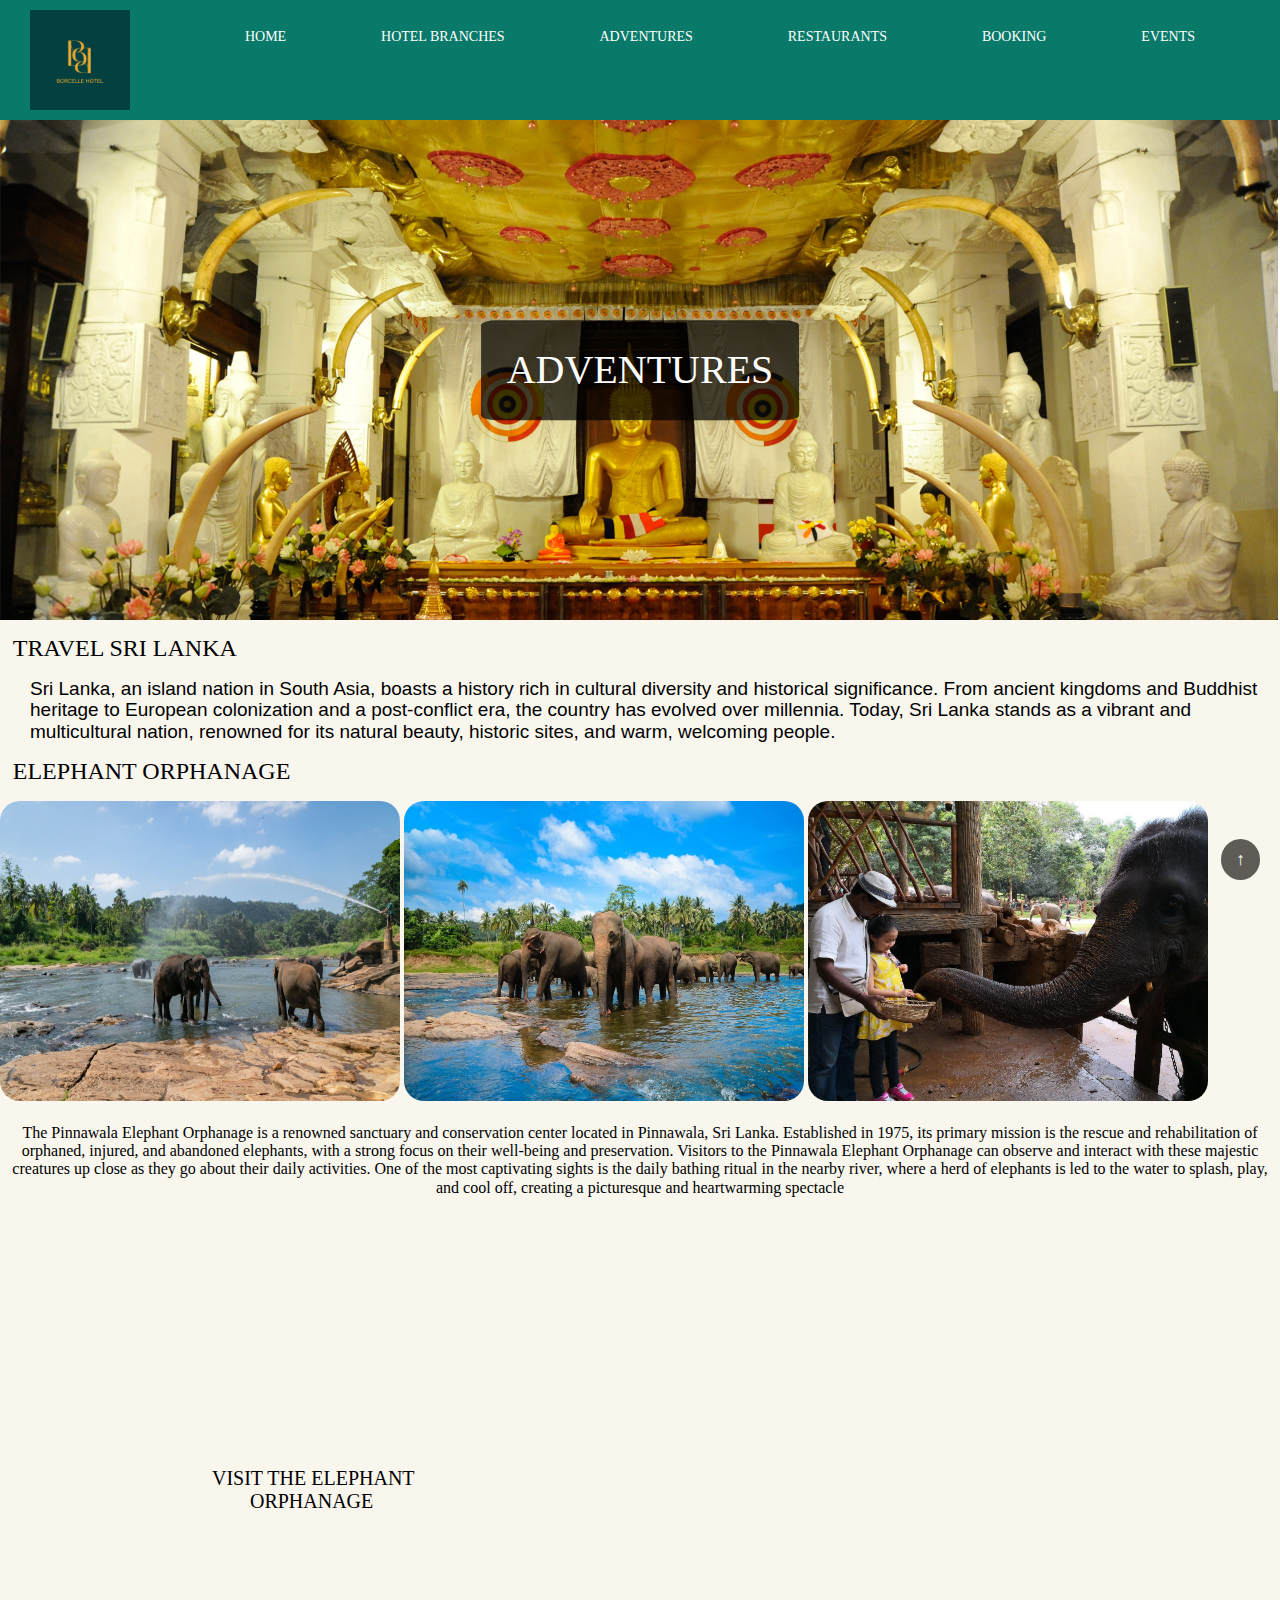
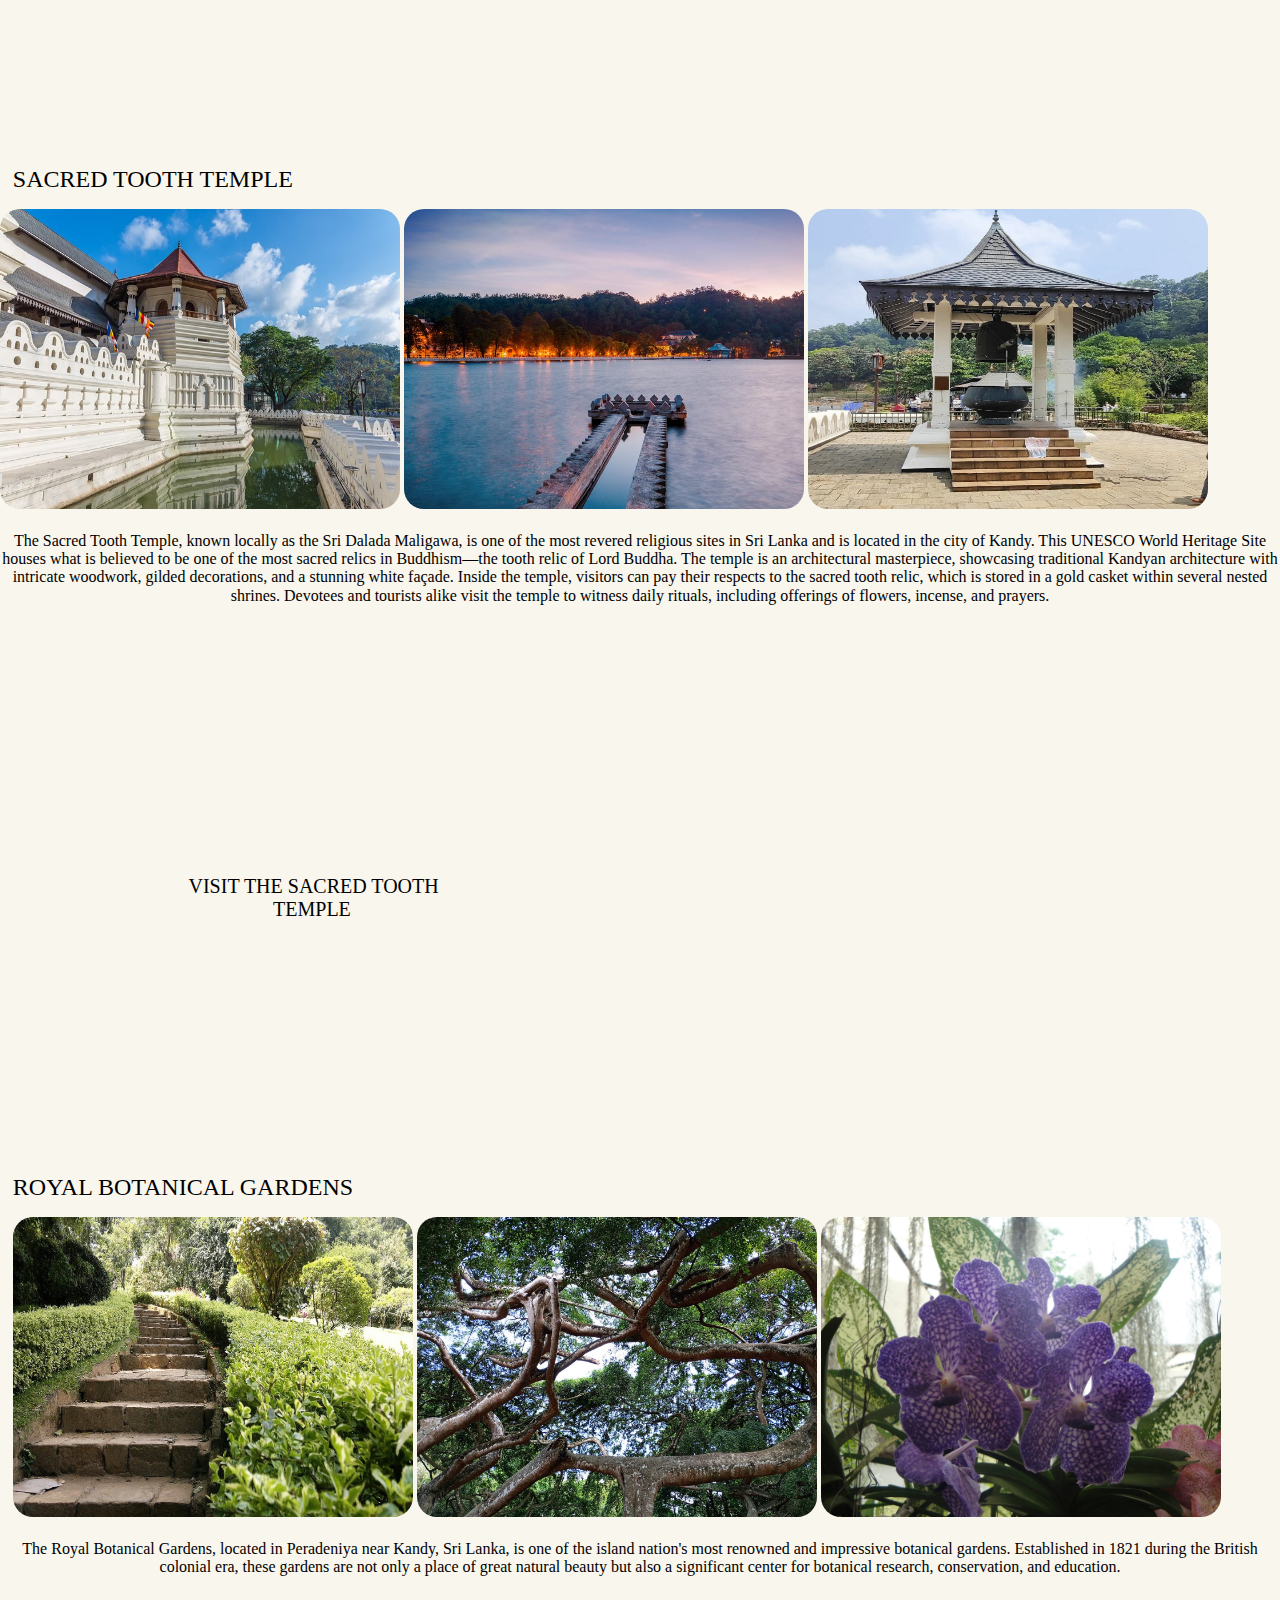
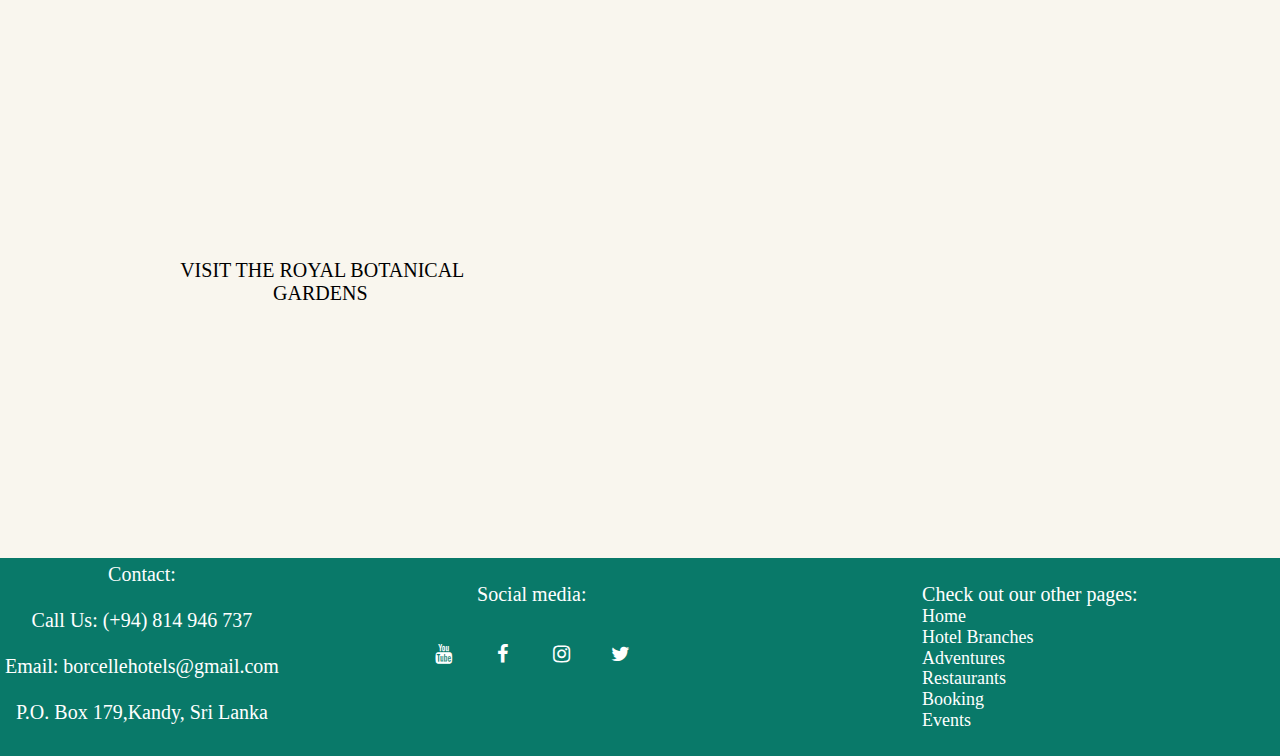
<file: adventure.html>
<!DOCTYPE html>
<html lang="en">
<head>
    <link rel="stylesheet" href="css/normalize.css">
    <link rel="stylesheet" href="css/universal.css">
    <link rel="stylesheet" href="css/adventure.css">
    <link rel="stylesheet" href="https://cdnjs.cloudflare.com/ajax/libs/font-awesome/4.7.0/css/font-awesome.min.css">

    <meta charset="UTF-8">
    <meta http-equiv="X-UA-Compatible" content="IE=edge">
    <meta name="viewport" content="width=device-width, initial-scale=1.0">
    <title> BORCELLE HOTEL| ADVENTURES </title>
</head>
<header>
  <div class="container" id="top">
    <div class="gotop">
      <a href="#top">&#8593;</a>
    </div>
  

    <a href="index.html"><img src="images/logo.png" class="logo"></a>
    
    <nav>
      <ul>
        <li><a href="index.html">Home</a></li>
        <li><a href="hotelbranch.html">Hotel Branches</a></li>
        <li><a href="adventure.html">Adventures</a></li>
        <li><a href="resturant.html">Restaurants</a></li>
        <li><a href="ticket.html">Booking</a></li>
        <li><a class="ts" href="wedding.html">Events</a>
          <ul class="dropdown">
          <li><a href="wedding.html">weddings</a></li>
          <li><a href="parties.html">parties</a></li>
          </ul>
        </li>
      </ul>
      
  </nav>
  </div>
</header>

            <div class="hero-image">
                <div class="hero-text">
                  <h1> ADVENTURES </h1>
                </div>
            </div>
            <h2 id="intro">Travel Sri Lanka</h2>
        <h4>
          Sri Lanka, an island nation in South Asia, boasts a history rich in cultural diversity and historical significance. From ancient kingdoms and Buddhist heritage to European colonization and a post-conflict era, the country has evolved over millennia. Today, Sri Lanka stands as a vibrant and multicultural nation, renowned for its natural beauty, historic sites, and warm, welcoming people.
        </h4>
        <h2 id="intro">Elephant Orphanage</h2>
        <div class="Antique">
        <img src="images/PinnawelaElephantadventure1.jpg" alt="elephant adventure" id="elephantadventure2">
        <img src="images/PinnawelaElephantadventure2.jpg" alt="elephant adventure"  id="elephantadventure2">
        <img src="images/PinnawelaElephantadventure3.jpg" alt="elephant adventure"  id="elephantadventure2">
        <br><br>
      <p>
        The Pinnawala Elephant Orphanage is a renowned sanctuary and conservation center located in Pinnawala, Sri Lanka. Established in 1975, its primary mission is the rescue and rehabilitation of orphaned, injured, and abandoned elephants, with a strong focus on their well-being and preservation.

        Visitors to the Pinnawala Elephant Orphanage can observe and interact with these majestic creatures up close as they go about their daily activities. One of the most captivating sights is the daily bathing ritual in the nearby river, where a herd of elephants is led to the water to splash, play, and cool off, creating a picturesque and heartwarming spectacle
      </p>
      

      </div><br><br><br>
      <div class="iframe">
      <h3 id="visit">Visit The Elephant Orphanage</h3>
      <iframe src="https://www.google.com/maps/embed?pb=!1m18!1m12!1m3!1d3957.4710106407833!2d80.38628007491502!3d7.300859813642212!2m3!1f0!2f0!3f0!3m2!1i1024!2i768!4f13.1!3m3!1m2!1s0x3ae315c83a2c0273%3A0xa5744b525ada1e6c!2sPinnawala%20Elephant%20Orphanage!5e0!3m2!1sen!2slk!4v1693810126745!5m2!1sen!2slk" width="600" height="450" style="border:0;" allowfullscreen="" loading="lazy" referrerpolicy="no-referrer-when-downgrade"></iframe>
    
    </div>

    <h2 id="intro">Sacred Tooth Temple</h2>
        <div class="Antique">
        <img src="images/toothtemp1.jpg" alt="tooth temple" id="elephantadventure2">
        <img src="images/toothtemp2.jpg" alt="tooth temple"  id="elephantadventure2">
        <img src="images/toothtemp3.jpg" alt="tooth temple"  id="elephantadventure2">
        <br><br>
        <p>
          The Sacred Tooth Temple, known locally as the Sri Dalada Maligawa, is one of the most revered religious sites in Sri Lanka and is located in the city of Kandy. This UNESCO World Heritage Site houses what is believed to be one of the most sacred relics in Buddhism—the tooth relic of Lord Buddha.

The temple is an architectural masterpiece, showcasing traditional Kandyan architecture with intricate woodwork, gilded decorations, and a stunning white façade. Inside the temple, visitors can pay their respects to the sacred tooth relic, which is stored in a gold casket within several nested shrines. Devotees and tourists alike visit the temple to witness daily rituals, including offerings of flowers, incense, and prayers.
        </p>
      

      </div><br><br><br>
      <div class="iframe">
      <h3 id="visit">Visit The Sacred Tooth Temple</h3>
      <iframe src="https://www.google.com/maps/embed?pb=!1m18!1m12!1m3!1d247.34598736094816!2d80.64133733372954!3d7.2935349500061335!2m3!1f0!2f0!3f0!3m2!1i1024!2i768!4f13.1!3m3!1m2!1s0x3ae3662dc9c94c75%3A0xe1885fe2929d358!2sTemple%20of%20the%20Tooth%20Museum!5e0!3m2!1sen!2slk!4v1693810512087!5m2!1sen!2slk" width="600" height="450" style="border:0;" allowfullscreen="" loading="lazy" referrerpolicy="no-referrer-when-downgrade"></iframe>

    </div>

    <h2 id="intro">Royal Botanical Gardens</h2>
        <div class="temple">
        <img src="images/pergardens3.jpg" alt="peradheniya garden" id="elephantadventure2">
        <img src="images/pergardens1.jpg" alt="peradheniya garden"  id="elephantadventure2">
        <img src="images/pergardens2.jpg" alt="peradheniya garden"  id="elephantadventure2">
        <br><br>
      <p>
        The Royal Botanical Gardens, located in Peradeniya near Kandy, Sri Lanka, is one of the island nation's most renowned and impressive botanical gardens. Established in 1821 during the British colonial era, these gardens are not only a place of great natural beauty but also a significant center for botanical research, conservation, and education.
      </p>
      

      </div><br><br><br>
      <div class="iframe">
      <h3 id="visit">Visit The Royal Botanical Gardens</h3>
      <iframe src="https://www.google.com/maps/embed?pb=!1m18!1m12!1m3!1d31662.075811789084!2d80.55852437431642!3d7.268189300000015!2m3!1f0!2f0!3f0!3m2!1i1024!2i768!4f13.1!3m3!1m2!1s0x3ae36890ae2f95fd%3A0x92ce8ec2bf791233!2sRoyal%20Botanic%20Gardens%2C%20Peradeniya!5e0!3m2!1sen!2slk!4v1693810789606!5m2!1sen!2slk" width="600" height="450" style="border:0;" allowfullscreen="" loading="lazy" referrerpolicy="no-referrer-when-downgrade"></iframe>
    </div>

    <footer>
      <div class="f1">
      <p id="p1">Contact:<br><br>Call Us: (+94) 814 946 737<br><br>Email: borcellehotels@gmail.com</a><br><br> P.O. Box 179,Kandy, Sri Lanka</p>
      </div>
      <div class="f2">
      <p id="p1">Social media:<br><br> <a href="#" class="fa fa-youtube"></a> <a href="#" class="fa fa-facebook"></a> <a href="#" class="fa fa-instagram"></a> <a href="#" class="fa fa-twitter"></a></p>
      </div>
      <div class="f3">
        <p id="p1"> Check out our other pages:
          <ul>
            <li><a href="index.html">Home</a></li>
                  <li><a href="hotelbranch.html">Hotel Branches</a></li>
                  <li><a href="adventure.html">Adventures</a></li>
                  <li><a href="resturant.html">Restaurants</a></li>
                  <li><a href="Ticket.html">Booking</a></li>
                  <li><a class="ts" href="wedding.html">Events</a>
                    <ul class="dropdown">
                    <li><a href="wedding.html">weddings</a></li>
                    <li><a href="parties.html">parties</a></li>
            </ul>
        </p>
      </div>
  </footer> 
</body>
</html>
</file>
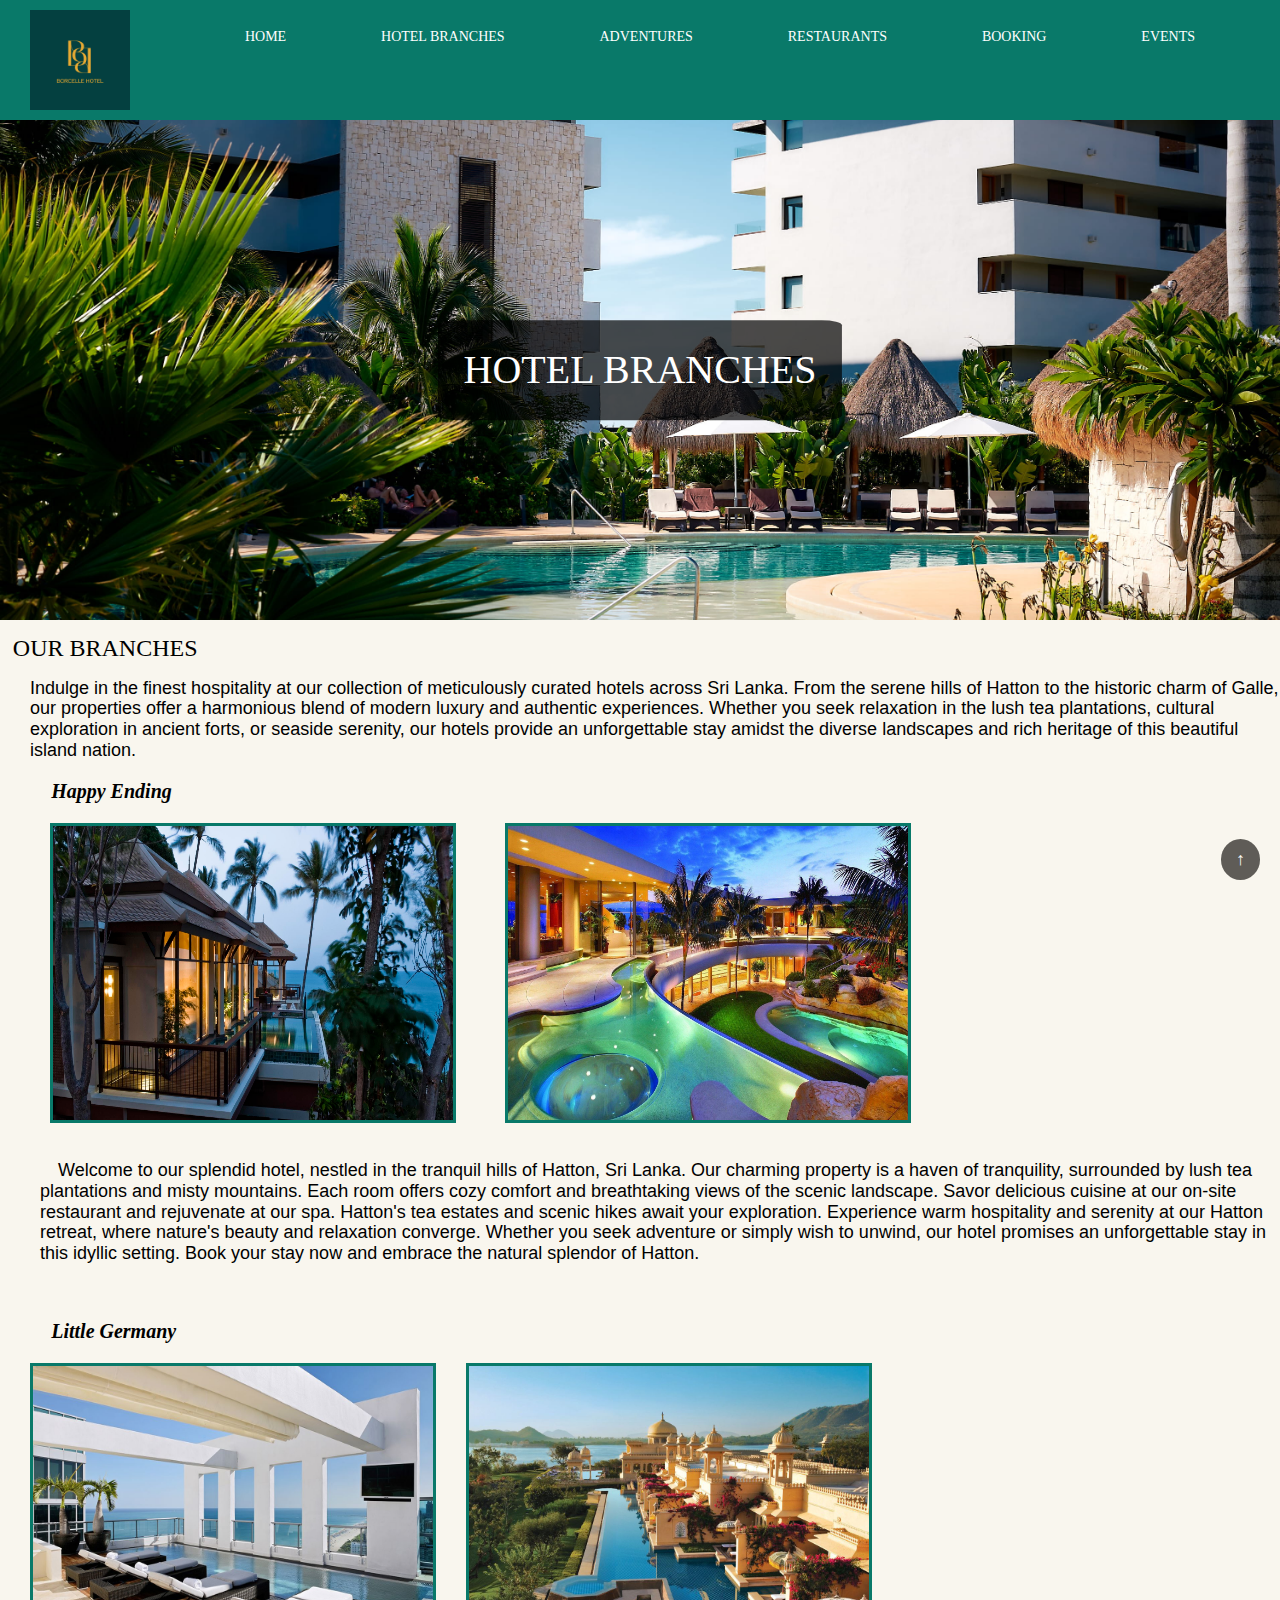
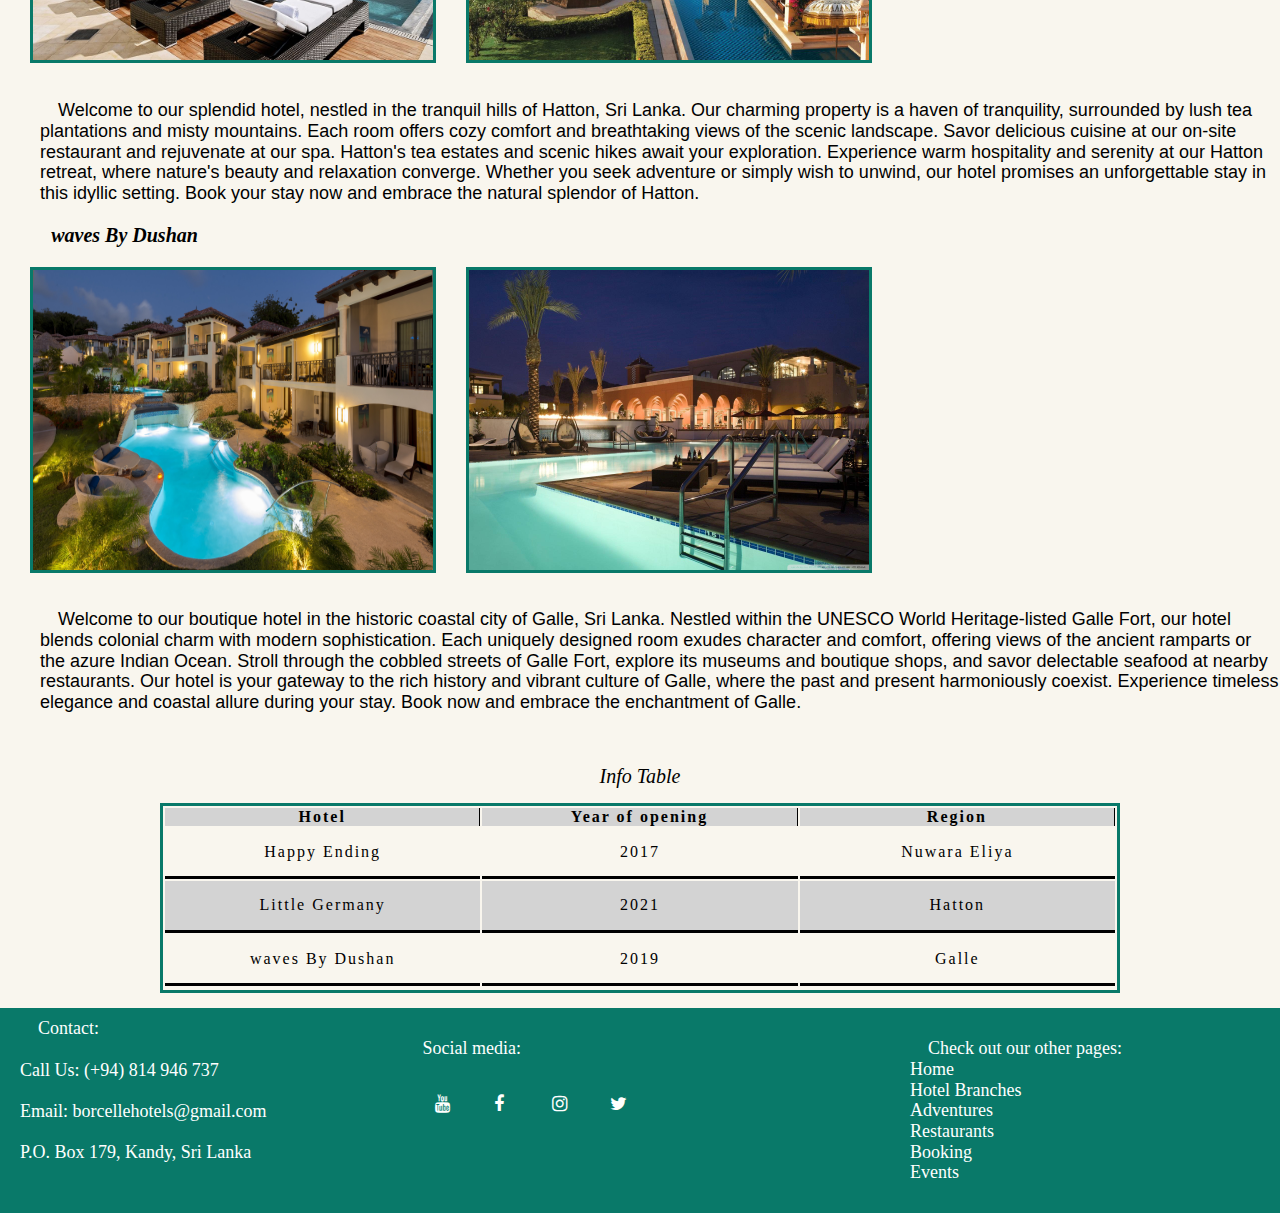
<file: hotelbranch.html>
<!DOCTYPE html>
<html lang="en">

<head>
  <link rel="stylesheet" href="css/normalize.css">
  <link rel="stylesheet" href="css/universal.css">
  <link rel="stylesheet" href="https://cdnjs.cloudflare.com/ajax/libs/font-awesome/4.7.0/css/font-awesome.min.css">
  <link rel="stylesheet" href="css/branches.css">
    
  <meta charset="UTF-8">
  <meta http-equiv="X-UA-Compatible" content="IE=edge">
  <meta name="viewport" content="width=device-width, initial-scale=1.0">
  <title> BORCELLE HOTEL | HOTEL BRANCHES </title>

</head>

<body>
  <header>
    <div class="container" id="top">
      <div class="gotop">
        <a href="#top">&#8593;</a>
      </div>
    

      <a href="index.html"><img src="images/logo.png" class="logo"></a>
      
      <nav>
        <ul>
          <li><a href="index.html">Home</a></li>
          <li><a href="hotelbranch.html">Hotel Branches</a></li>
          <li><a href="adventure.html">Adventures</a></li>
          <li><a href="resturant.html">Restaurants</a></li>
          <li><a href="ticket.html">Booking</a></li>
          <li><a class="ts" href="wedding.html">Events</a>
            <ul class="dropdown">
            <li><a href="wedding.html">weddings</a></li>
            <li><a href="parties.html">parties</a></li>
            </ul>
          </li>
        </ul>
        
    </nav>
    </div>
</header>
  </header>

  <body>
    <div class="hero-image">
      <div class="hero-text">
        <h1> HOTEL BRANCHES </h1>
      </div>
    </div>
    <h2 id="intro">Our Branches</h2>
    <h4>
      Indulge in the finest hospitality at our collection of meticulously curated hotels across Sri Lanka. From the serene hills of Hatton to the historic charm of Galle, our properties offer a harmonious blend of modern luxury and authentic experiences. Whether you seek relaxation in the lush tea plantations, cultural exploration in ancient forts, or seaside serenity, our hotels provide an unforgettable stay amidst the diverse landscapes and rich heritage of this beautiful island nation.
    </h4>
   </div>
      </p><h3>Happy Ending</h3>
      <div class="branch1">
        <img src="images/branch1a.jpg" alt="branch1" id="b1">
        <img src="images/branch6a.jpg" alt="branch1" id="b1">
        <iframe src="https://www.google.com/maps/embed?pb=!1m18!1m12!1m3!1d3960.5040210454895!2d80.78691811459295!3d6.9497165949790105!2m3!1f0!2f0!3f0!3m2!1i1024!2i768!4f13.1!3m3!1m2!1s0x3ae3813ab2811e1b%3A0xcb6dc5c72b703fc4!2sPedro%20Tea%20Estate!5e0!3m2!1sen!2slk!4v1661583905262!5m2!1sen!2slk"
          width="300" height="300" style="border:0;" allowfullscreen="" loading="lazy"
          referrerpolicy="no-referrer-when-downgrade" id="iframe"></iframe>
      </div>
      <br><br>
      <p>
        Welcome to our splendid hotel, nestled in the tranquil hills of Hatton, Sri Lanka. Our charming property is a haven of tranquility, surrounded by lush tea plantations and misty mountains. Each room offers cozy comfort and breathtaking views of the scenic landscape. Savor delicious cuisine at our on-site restaurant and rejuvenate at our spa. Hatton's tea estates and scenic hikes await your exploration. Experience warm hospitality and serenity at our Hatton retreat, where nature's beauty and relaxation converge. Whether you seek adventure or simply wish to unwind, our hotel promises an unforgettable stay in this idyllic setting. Book your stay now and embrace the natural splendor of Hatton.
      </p>
  
    </section>
    <Br>
    <br>
    <section>
      <h3>Little Germany</h3>
      <div class="branch2">
        <img src="images/branch3b.jpg" alt="branch 2"  id="b1">
        <img src="images/branch4b.jpg" alt="branch2"  id="b1">
        <iframe src="https://www.google.com/maps/embed?pb=!1m18!1m12!1m3!1d63336.87908422229!2d80.52641515513079!3d7.177331624130147!2m3!1f0!2f0!3f0!3m2!1i1024!2i768!4f13.1!3m3!1m2!1s0x3ae371c740a6ba35%3A0x199f5ad7a0aaa198!2sGampola!5e0!3m2!1sen!2slk!4v1693850823223!5m2!1sen!2slk" width="400" height="300" style="border:0;" allowfullscreen="" loading="lazy" referrerpolicy="no-referrer-when-downgrade"></iframe>
      </iframe>

      </div>
      <br><br>
      <p>
        Welcome to our splendid hotel, nestled in the tranquil hills of Hatton, Sri Lanka. Our charming property is a haven of tranquility, surrounded by lush tea plantations and misty mountains. Each room offers cozy comfort and breathtaking views of the scenic landscape. Savor delicious cuisine at our on-site restaurant and rejuvenate at our spa. Hatton's tea estates and scenic hikes await your exploration. Experience warm hospitality and serenity at our Hatton retreat, where nature's beauty and relaxation converge. Whether you seek adventure or simply wish to unwind, our hotel promises an unforgettable stay in this idyllic setting. Book your stay now and embrace the natural splendor of Hatton.
      </p>
    </section>
    <section>
      <h3>waves By Dushan</h3>
      <div class="branch3">
        <img src="images/branch2c.jpg" alt="branch 3" width="600" height="300" id="b1">
        <img src="images/branch5c.jpg" alt="branch 3" width="700" height="300" id="b1">
        <iframe src="https://www.google.com/maps/embed?pb=!1m18!1m12!1m3!1d63320.41806371851!2d80.58458165528468!3d7.294628572634161!2m3!1f0!2f0!3f0!3m2!1i1024!2i768!4f13.1!3m3!1m2!1s0x3ae366266498acd3%3A0x411a3818a1e03c35!2sKandy!5e0!3m2!1sen!2slk!4v1693850722572!5m2!1sen!2slk" width="400" height="300" style="border:0;" allowfullscreen="" loading="lazy" referrerpolicy="no-referrer-when-downgrade"></iframe>
      </iframe>
      </div>
      
      <br><br>
      <p>
        Welcome to our boutique hotel in the historic coastal city of Galle, Sri Lanka. Nestled within the UNESCO World Heritage-listed Galle Fort, our hotel blends colonial charm with modern sophistication. Each uniquely designed room exudes character and comfort, offering views of the ancient ramparts or the azure Indian Ocean. Stroll through the cobbled streets of Galle Fort, explore its museums and boutique shops, and savor delectable seafood at nearby restaurants. Our hotel is your gateway to the rich history and vibrant culture of Galle, where the past and present harmoniously coexist. Experience timeless elegance and coastal allure during your stay. Book now and embrace the enchantment of Galle.
      </p>
    </section>
    </div>
    <br>
    <br>
    <table id="table">
      <caption id="caption">Info Table</caption>

      <thead>
        <tr>
          <th scope="col">Hotel</th>
          <th scope="col">Year of opening</th>
          <th scope="col">Region</th>

        </tr>
      </thead>
      <tbody>
        <tr>
          <td> Happy Ending</td>
          <td>2017</td>
          <td>Nuwara Eliya</td>

        </tr>
        <tr>
          <td>Little Germany</td>
          <td>2021</td>
          <td>Hatton</td>
          
        </tr>
        <tr>
          <td>waves By Dushan</td>
          <td>2019</td>
          <td>Galle</td>

      </tbody>
      <tfoot>
        <tr>
         
        </tr>
      </tfoot>
    </table>

    <footer>
      <div class="f1">
        <p id="p1">Contact:<br><br>Call Us: (+94) 814 946 737<br><br>Email: borcellehotels@gmail.com</a><br><br> P.O.
          Box 179, Kandy, Sri Lanka</p>
      </div>
      <div class="f2">
        <p id="p1">Social media:<br><br> <a href="#" class="fa fa-youtube"></a> <a href="#" class="fa fa-facebook"></a>
          <a href="#" class="fa fa-instagram"></a> <a href="#" class="fa fa-twitter"></a></p>
      </div>
      <div class="f3">
        <p id="p1"> Check out our other pages:
          <ul>
            <li><a href="index.html">Home</a></li>
                  <li><a href="hotelbranch.html">Hotel Branches</a></li>
                  <li><a href="adventure.html">Adventures</a></li>
                  <li><a href="resturant.html">Restaurants</a></li>
                  <li><a href="Ticket.html">Booking</a></li>
                  <li><a class="ts" href="wedding.html">Events</a>
                    <ul class="dropdown">
                    <li><a href="wedding.html">weddings</a></li>
                    <li><a href="parties.html">parties</a></li>
            </ul>
        </p>
      </div>
    </footer>
  </body>
</body>

</html>
</file>
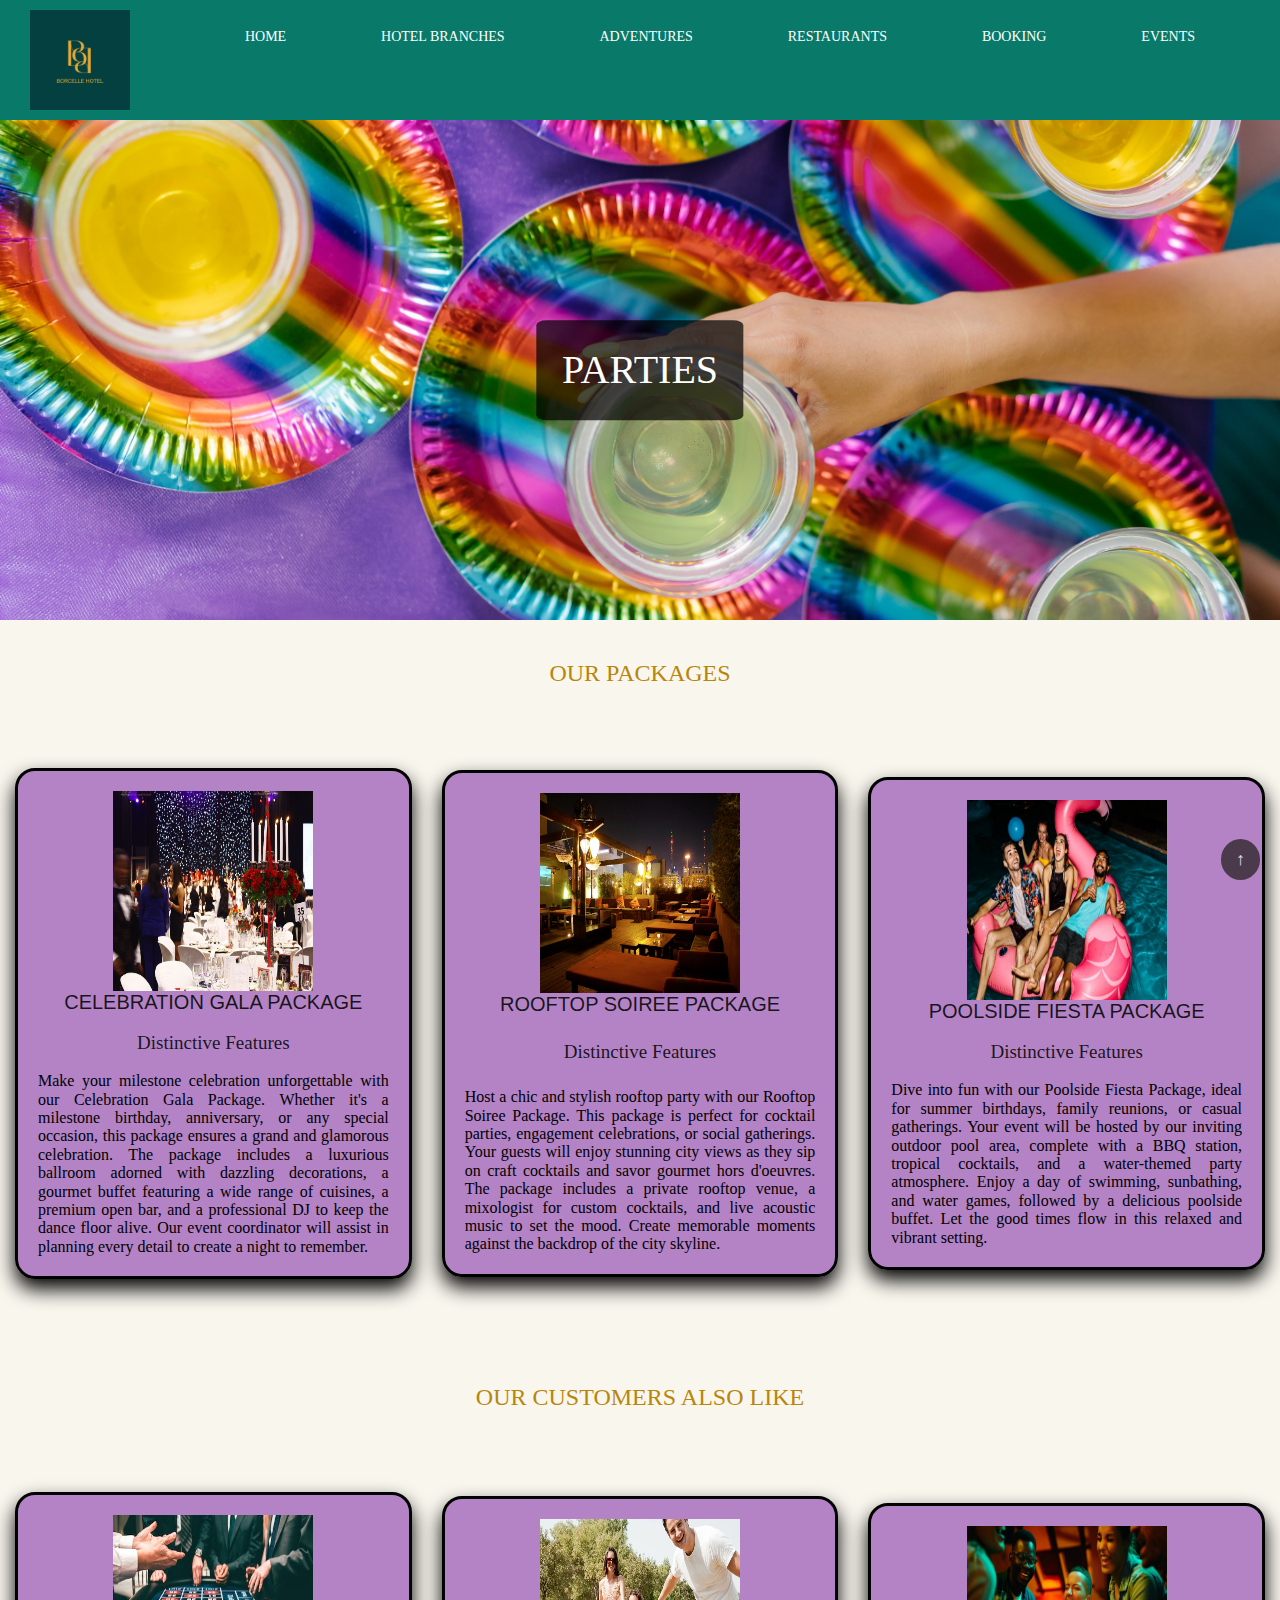
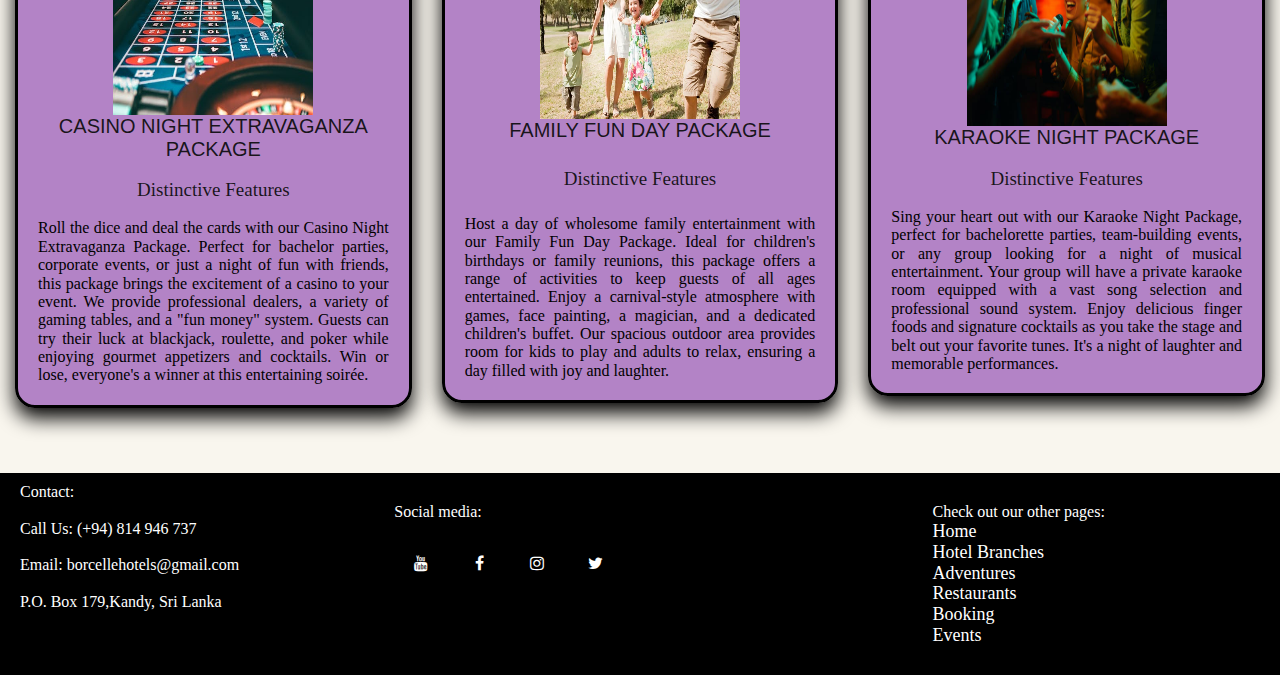
<file: parties.html>
<!DOCTYPE html>
<html lang="en">
<head>
    <link rel="stylesheet" href="css/normalize.css">
    <link rel="stylesheet" href="css/parties.css">
    <link rel="stylesheet" href="css/universal.css">
    <link rel="stylesheet" href="https://cdnjs.cloudflare.com/ajax/libs/font-awesome/4.7.0/css/font-awesome.min.css">

    <meta charset="UTF-8">
    <meta http-equiv="X-UA-Compatible" content="IE=edge">
    <meta name="viewport" content="width=device-width, initial-scale=1.0">
    <title> BORCELLE HOTEL | PARTIES </title>
</head>
<body>
  <header>
    <div class="container" id="top">
      <div class="gotop">
        <a href="#top">&#8593;</a>
      </div>
    

      <a href="index.html"><img src="images/logo.png" class="logo"></a>
      
      <nav>
        <ul>
          <li><a href="index.html">Home</a></li>
          <li><a href="hotelbranch.html">Hotel Branches</a></li>
          <li><a href="adventure.html">Adventures</a></li>
          <li><a href="resturant.html">Restaurants</a></li>
          <li><a href="ticket.html">Booking</a></li>
          <li><a class="ts" href="wedding.html">Events</a>
            <ul class="dropdown">
            <li><a href="wedding.html">weddings</a></li>
            <li><a href="parties.html">parties</a></li>
            </ul>
          </li>
        </ul>
        
    </nav>
    </div>
</header>
    <body>
        <div class="hero-image">
            <div class="hero-text">
                <h1> PARTIES </h1>
            </div>
        </div>
        <h2>Our Packages</h2>
        <div class="grid">
          <div class="gallery">

            <div class="content">
              <img src="images/galaevent1.jpg" id="product1">
              <h3 id="head">Celebration Gala Package</h3><br>
              <p ID="p11">Distinctive Features</p><br>
              <p>Make your milestone celebration unforgettable with our Celebration Gala Package. Whether it's a milestone birthday, anniversary, or any special occasion, this package ensures a grand and glamorous celebration. The package includes a luxurious ballroom adorned with dazzling decorations, a gourmet buffet featuring a wide range of cuisines, a premium open bar, and a professional DJ to keep the dance floor alive. Our event coordinator will assist in planning every detail to create a night to remember.</p>
  
            </div>
          </div>
  
          <div class="gallery">
  
            <div class="content">
              <img src="images/rooftopsoievent2.jpeg">
              <h3 id="head"> Rooftop Soiree Package<h3><br>
              <p ID="p11">Distinctive Features</p><br>
              <p>Host a chic and stylish rooftop party with our Rooftop Soiree Package. This package is perfect for cocktail parties, engagement celebrations, or social gatherings. Your guests will enjoy stunning city views as they sip on craft cocktails and savor gourmet hors d'oeuvres. The package includes a private rooftop venue, a mixologist for custom cocktails, and live acoustic music to set the mood. Create memorable moments against the backdrop of the city skyline.</p>
  
            </div>
          </div>
  
          <div class="gallery">
  
            <div class="content">
              <img src="images/poolsideevent3.jpg">
              <h3 id="head">Poolside Fiesta Package</h3><br>
              <p ID="p11">Distinctive Features</p><br>
              <p>Dive into fun with our Poolside Fiesta Package, ideal for summer birthdays, family reunions, or casual gatherings. Your event will be hosted by our inviting outdoor pool area, complete with a BBQ station, tropical cocktails, and a water-themed party atmosphere. Enjoy a day of swimming, sunbathing, and water games, followed by a delicious poolside buffet. Let the good times flow in this relaxed and vibrant setting.</p>
              
            </div>
          </div>
        </div>
        <h2>OUR CUSTOMERS ALSO LIKE</h2>
        <div class="grid">
          <div class="gallery">

            <div class="content">
              <img src="images/casinoevent4.jpeg" id="product1">
              <h3 id="head">Casino Night Extravaganza Package</h3><br>
              <p ID="p11">Distinctive Features</p><br>
              <p>Roll the dice and deal the cards with our Casino Night Extravaganza Package. Perfect for bachelor parties, corporate events, or just a night of fun with friends, this package brings the excitement of a casino to your event. We provide professional dealers, a variety of gaming tables, and a "fun money" system. Guests can try their luck at blackjack, roulette, and poker while enjoying gourmet appetizers and cocktails. Win or lose, everyone's a winner at this entertaining soirée.</p>
  
            </div>
          </div>
  
          <div class="gallery">
  
            <div class="content">
              <img src="images/familyfun5.jpg">
              <h3 id="head">Family Fun Day Package<h3><br>
              <p ID="p11">Distinctive Features</p><br>
              <p>Host a day of wholesome family entertainment with our Family Fun Day Package. Ideal for children's birthdays or family reunions, this package offers a range of activities to keep guests of all ages entertained. Enjoy a carnival-style atmosphere with games, face painting, a magician, and a dedicated children's buffet. Our spacious outdoor area provides room for kids to play and adults to relax, ensuring a day filled with joy and laughter.</p>
  
            </div>
          </div>
  
          <div class="gallery">
  
            <div class="content">
              <img src="images/kareokenightevent6.jpg">
              <h3 id="head"> Karaoke Night Package</h3><br>
              <p ID="p11">Distinctive Features</p><br>
              <p>Sing your heart out with our Karaoke Night Package, perfect for bachelorette parties, team-building events, or any group looking for a night of musical entertainment. Your group will have a private karaoke room equipped with a vast song selection and professional sound system. Enjoy delicious finger foods and signature cocktails as you take the stage and belt out your favorite tunes. It's a night of laughter and memorable performances.</p>
  
            </div>
          </div>
        </div>
        <footer id="color">
          <div class="f1">
          <p id="p1">Contact:<br><br>Call Us: (+94) 814 946 737<br><br>Email: borcellehotels@gmail.com</a><br><br> P.O. Box 179,Kandy, Sri Lanka</p>
          </div>
          <div class="f2">
          <p id="p1">Social media:<br><br> <a href="#" class="fa fa-youtube"></a> <a href="#" class="fa fa-facebook"></a> <a href="#" class="fa fa-instagram"></a> <a href="#" class="fa fa-twitter"></a></p>
          </div>
          <div class="f3">
            <p id="p1"> Check out our other pages:
              <ul>
                <li><a href="index.html">Home</a></li>
                  <li><a href="hotelbranch.html">Hotel Branches</a></li>
                  <li><a href="adventure.html">Adventures</a></li>
                  <li><a href="resturant.html">Restaurants</a></li>
                  <li><a href="Ticket.html">Booking</a></li>
                  <li><a class="ts" href="wedding.html">Events</a>
                    <ul class="dropdown">
                    <li><a href="wedding.html">weddings</a></li>
                    <li><a href="parties.html">parties</a></li>
                </ul>
            </p>
          </div>
        </footer>
</body>
</html>
</file>
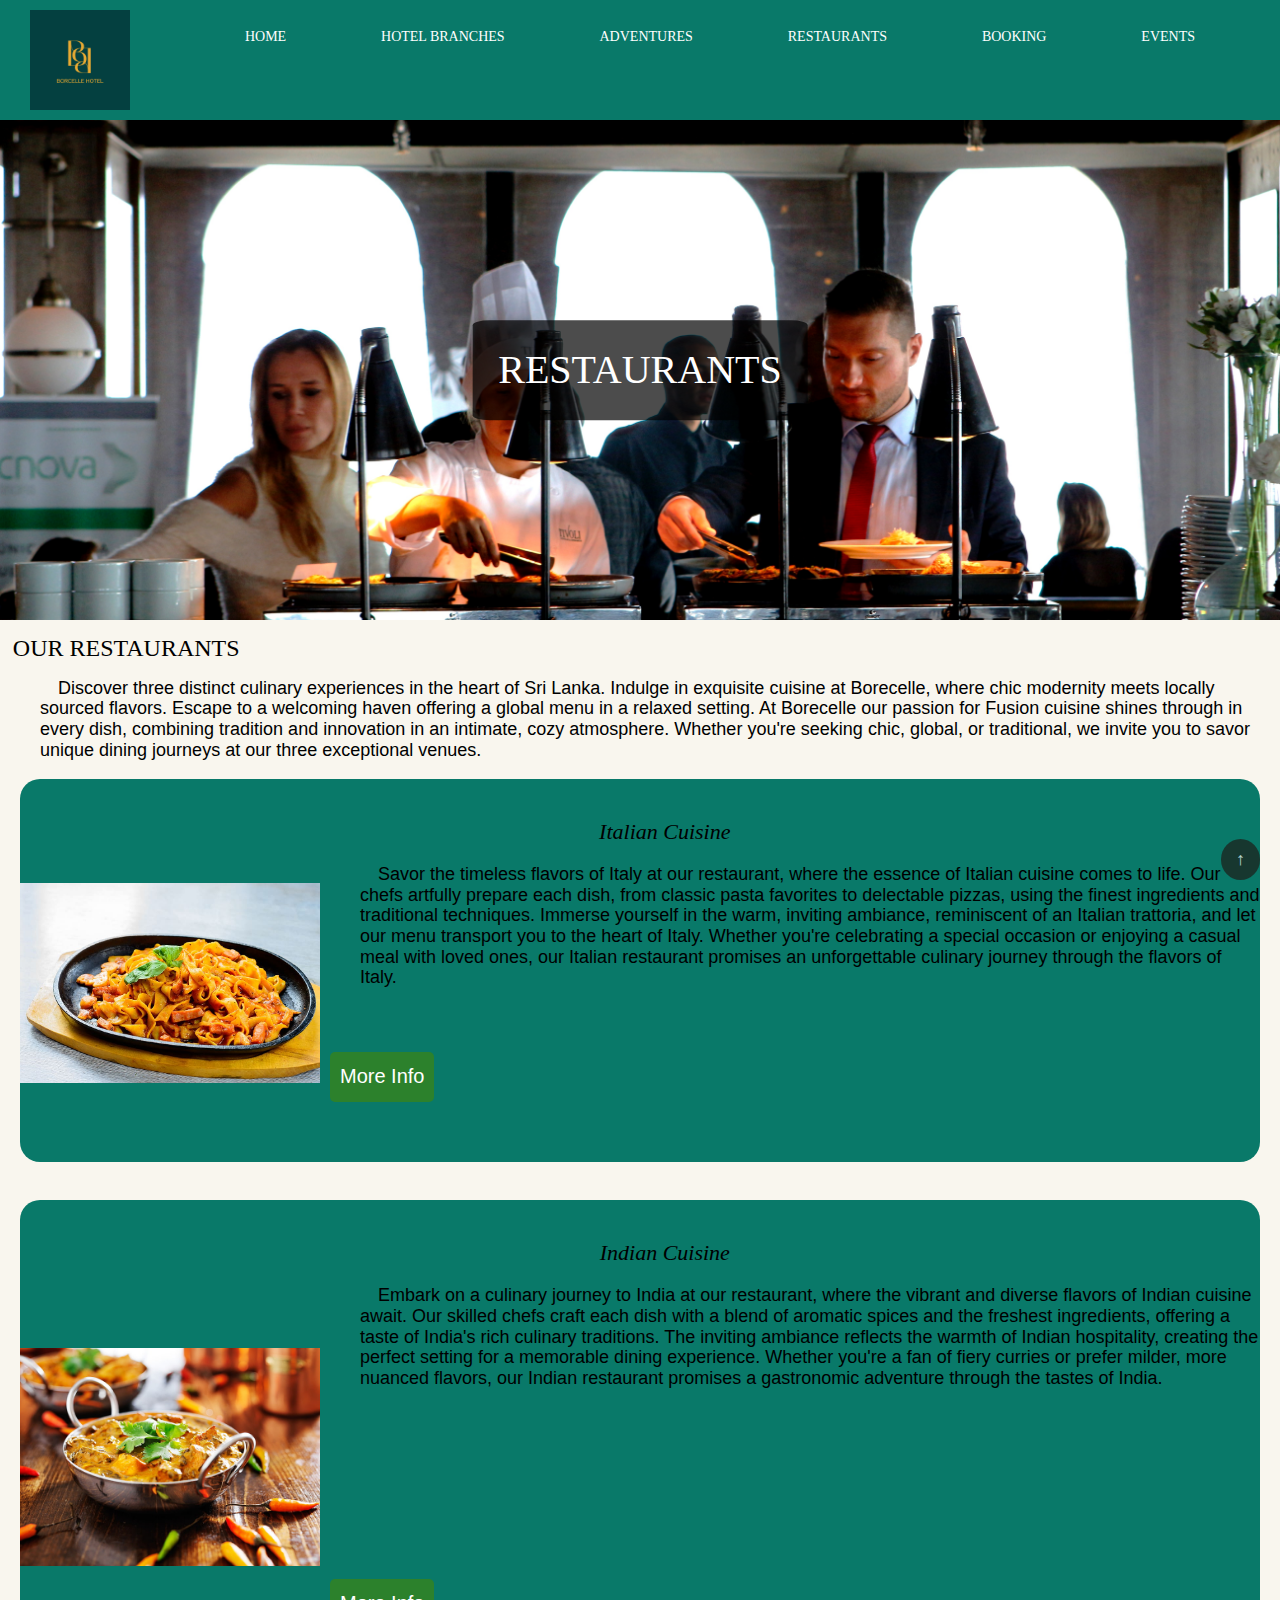
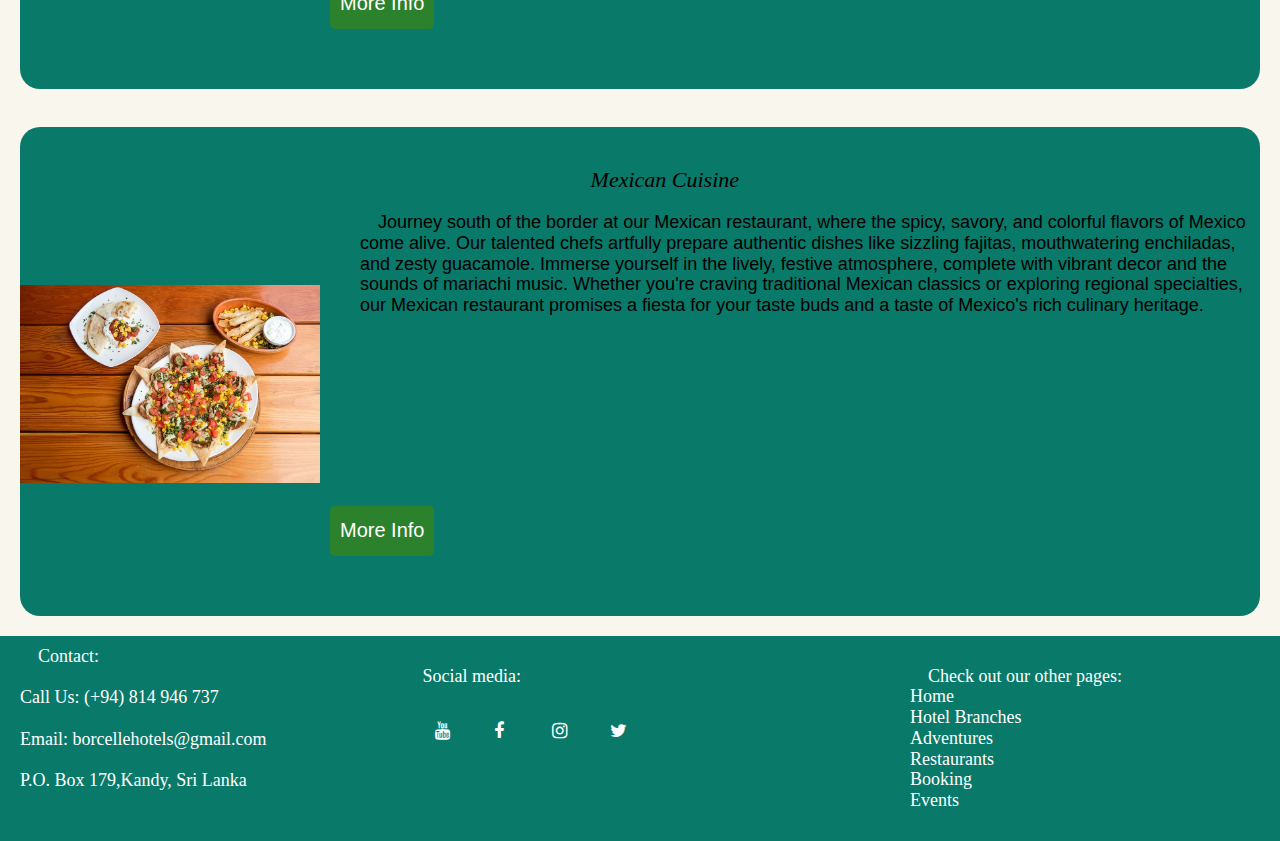
<file: resturant.html>
<!DOCTYPE html>
<html lang="en">
<head>
    <link rel="stylesheet" href="css/normalize.css">
    <link rel="Stylesheet" href="css/restaurants.css">
    <link rel="Stylesheet" href="css/universal.css">
    <link rel="stylesheet" href="https://cdnjs.cloudflare.com/ajax/libs/font-awesome/4.7.0/css/font-awesome.min.css">
    
    <meta charset="UTF-8">
    <meta http-equiv="X-UA-Compatible" content="IE=edge">
    <meta name="viewport" content="width=device-width, initial-scale=1.0">
    <title> BORCELLE HOTEL | RESTAURANTS </title>
</head>
<body>
  <header>
    <div class="container" id="top">
      <div class="gotop">
        <a href="#top">&#8593;</a>
      </div>
    

      <a href="index.html"><img src="images/logo.png" class="logo"></a>
      
      <nav>
        <ul>
          <li><a href="index.html">Home</a></li>
          <li><a href="hotelbranch.html">Hotel Branches</a></li>
          <li><a href="adventure.html">Adventures</a></li>
          <li><a href="resturant.html">Restaurants</a></li>
          <li><a href="ticket.html">Booking</a></li>
          <li><a class="ts" href="wedding.html">Events</a>
            <ul class="dropdown">
            <li><a href="wedding.html">weddings</a></li>
            <li><a href="parties.html">parties</a></li>
            </ul>
          </li>
        </ul>
        
    </nav>
    </div>
</header>
    <div class="hero-image">
            <div class="hero-text">
              <h1> RESTAURANTS </h1>
            </div>
        </div>
        <h2 id="intro">Our Restaurants</h2>
        <p>Discover three distinct culinary experiences in the heart of Sri Lanka. Indulge in exquisite cuisine at Borecelle, where chic modernity meets locally sourced flavors. Escape to a welcoming haven offering a global menu in a relaxed setting. At Borecelle our passion for Fusion cuisine shines through in every dish, combining tradition and innovation in an intimate, cozy atmosphere. Whether you're seeking chic, global, or traditional, we invite you to savor unique dining journeys at our three exceptional venues.
        </p><br>
        <div class="products">
          <h3>Italian Cuisine</h3>
          <div class="product-top">
            <img src="images/italian.jpg" alt="Tea Soap" id="soap">
            <div class="product-details">
              <p>Savor the timeless flavors of Italy at our restaurant, where the essence of Italian cuisine comes to life. Our chefs artfully prepare each dish, from classic pasta favorites to delectable pizzas, using the finest ingredients and traditional techniques. Immerse yourself in the warm, inviting ambiance, reminiscent of an Italian trattoria, and let our menu transport you to the heart of Italy. Whether you're celebrating a special occasion or enjoying a casual meal with loved ones, our Italian restaurant promises an unforgettable culinary journey through the flavors of Italy.</p>
              <br>
              <button type="button" class="button"><a href="https://bayleafcolombo.com/" target="_blank">More Info</a></button>
            </div>
          </div>
        </div>
        <br>
        <div class="products">
          <h3>Indian Cuisine</h3>
          <div class="product-top">
            <img src="images/indian.jpg" alt="Tea Soap" id="soap">
            <div class="product-details">
              <p>Embark on a culinary journey to India at our restaurant, where the vibrant and diverse flavors of Indian cuisine await. Our skilled chefs craft each dish with a blend of aromatic spices and the freshest ingredients, offering a taste of India's rich culinary traditions. The inviting ambiance reflects the warmth of Indian hospitality, creating the perfect setting for a memorable dining experience. Whether you're a fan of fiery curries or prefer milder, more nuanced flavors, our Indian restaurant promises a gastronomic adventure through the tastes of India.</p>
              <button type="button" class="button2"><a href="https://maharajapalace.lk/" target="_blank">More Info</a></button>
            </div>
          </div>
        </div>
        <br>
        <div class="products">
          <h3>Mexican Cuisine</h3>
          <div class="product-top">
            <img src="images/mexican.jpg" alt="Tea Soap" id="soap">
              <div class="product-details">
                <p>Journey south of the border at our Mexican restaurant, where the spicy, savory, and colorful flavors of Mexico come alive. Our talented chefs artfully prepare authentic dishes like sizzling fajitas, mouthwatering enchiladas, and zesty guacamole. Immerse yourself in the lively, festive atmosphere, complete with vibrant decor and the sounds of mariachi music. Whether you're craving traditional Mexican classics or exploring regional specialties, our Mexican restaurant promises a fiesta for your taste buds and a taste of Mexico's rich culinary heritage.</p>
                <button type="button" class="button2"><a href="https://fridasthetruemexicantaste.business.site/?m=true&gclid=Cj0KCQjwusunBhCYARIsAFBsUP8GQGlQbHEnuM7YV4k_ygo83tZsYWkid7vrtndWyaiPyIfwL9q_JKEaAnhTEALw_wcB" target="_blank">More Info</a></button>
              </div>
            </div>
        </div>
        <footer>
            <div class="f1">
            <p id="p1">Contact:<br><br>Call Us: (+94) 814 946 737<br><br>Email: borcellehotels@gmail.com</a><br><br> P.O. Box 179,Kandy, Sri Lanka</p>
            </div>
            <div class="f2">
            <p id="p1">Social media:<br><br> <a href="#" class="fa fa-youtube"></a> <a href="#" class="fa fa-facebook"></a> <a href="#" class="fa fa-instagram"></a> <a href="#" class="fa fa-twitter"></a></p>
            </div>
            <div class="f3">
              <p id="p1"> Check out our other pages:
                <ul>
                  <li><a href="index.html">Home</a></li>
                  <li><a href="hotelbranch.html">Hotel Branches</a></li>
                  <li><a href="adventure.html">Adventures</a></li>
                  <li><a href="resturant.html">Restaurants</a></li>
                  <li><a href="Ticket.html">Booking</a></li>
                  <li><a class="ts" href="wedding.html">Events</a>
                    <ul class="dropdown">
                    <li><a href="wedding.html">weddings</a></li>
                    <li><a href="parties.html">parties</a></li>
                  </ul>
              </p>
            </div>
        </footer> 
</body>
</html>
</file>
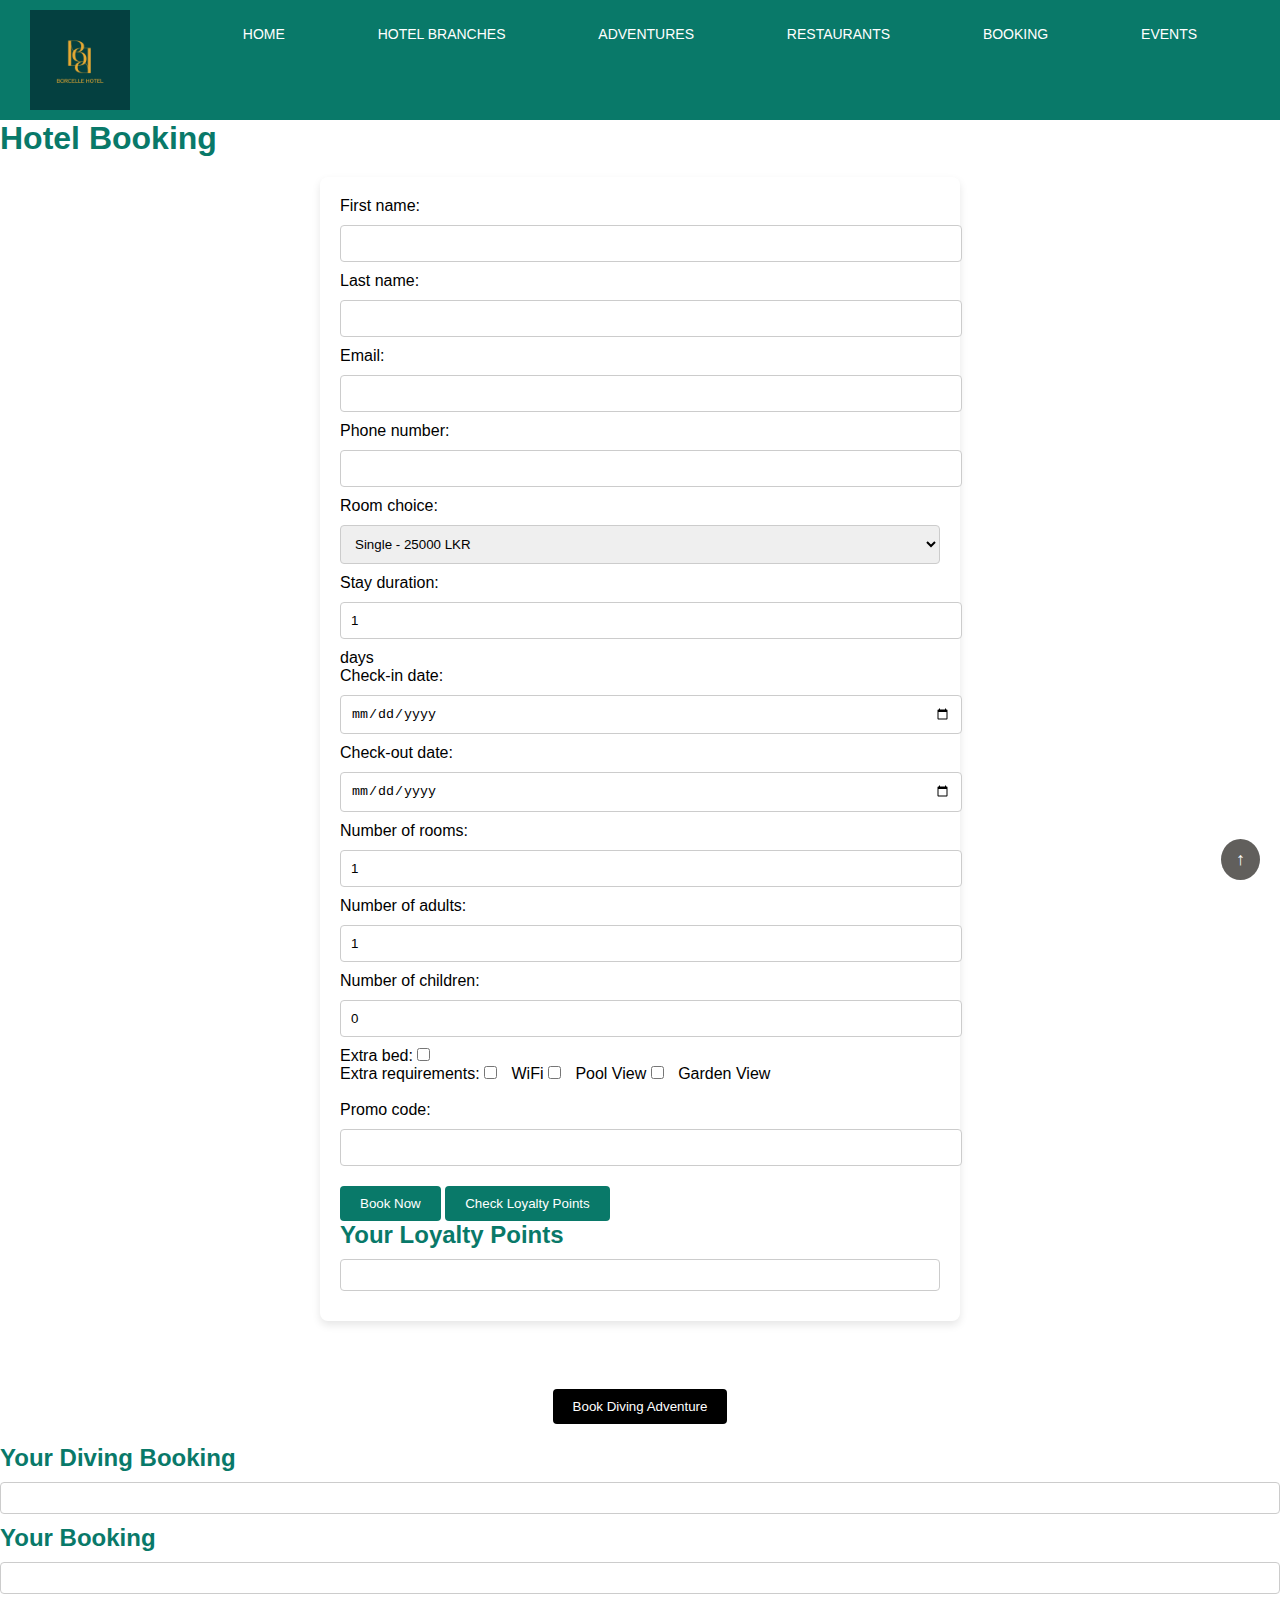
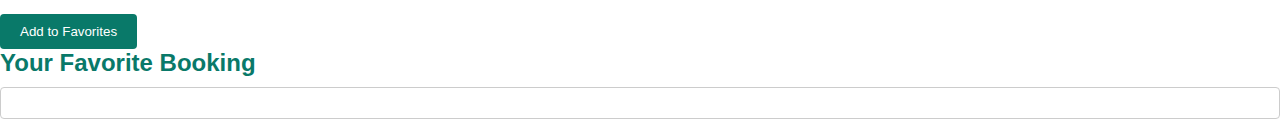
<file: ticket.html>
<!DOCTYPE html>
<html lang="en">
<head>
    <meta charset="UTF-8">
    <meta name="viewport" content="width=device-width, initial-scale=1.0">
    <title>Hotel and Adventure Booking</title>
    <link rel="stylesheet" href="https://aaqilrizan.github.io/BORECELLE.HOTEL/css/ticket.css">
</head>
<body>
      
    <header>
        <div class="container" id="top">
          <div class="gotop">
            <a href="#top">&#8593;</a>
          </div>
        

          <a href="index.html"><img src="images/logo.png" class="logo" alt="logo"></a>
          
          <nav>
            <ul>
              <li><a href="index.html">Home</a></li>
              <li><a href="hotelbranch.html">Hotel Branches</a></li>
              <li><a href="adventure.html">Adventures</a></li>
              <li><a href="resturant.html">Restaurants</a></li>
              <li><a href="ticket.html">Booking</a></li>
              <li><a class="ts" href="wedding.html">Events</a>
                <ul class="dropdown">
                <li><a href="wedding.html">weddings</a></li>
                <li><a href="parties.html">parties</a></li>
                </ul>
              </li>
            </ul>
            
        </nav>
        </div>
    </header>
    <h1>Hotel Booking</h1>
    <form id="hotelForm">
        First name: <input type="text" name="firstName" required><br>
        Last name: <input type="text" name="lastName" required><br>
        Email: <input type="email" name="email" required><br>
        Phone number: <input type="tel" name="phone" required><br>
        Room choice: 
        <select name="roomType">
            <option value="single">Single - 25000 LKR</option>
            <option value="double">Double - 35000 LKR</option>
            <option value="triple">Triple - 40000 LKR</option>
        </select><br>

        Stay duration: <input type="number" name="stayDuration" min="1" value="1"> days<br>
        Check-in date: <input type="date" name="checkInDate"><br>
        Check-out date: <input type="date" name="checkOutDate"><br>

        Number of rooms: <input type="number" name="numberOfRooms" min="1" value="1"><br>
        Number of adults: <input type="number" name="adults" min="1" value="1"><br>
        Number of children: <input type="number" name="children" min="0" value="0"><br>
        Extra bed: <input type="checkbox" name="extraBed"><br>
        
        Extra requirements: 
        <input type="checkbox" name="wifi"> WiFi
        <input type="checkbox" name="poolView"> Pool View
        <input type="checkbox" name="gardenView"> Garden View<br>
        <br>

        Promo code: <input type="text" name="promoCode"><br>
        <button type="submit">Book Now</button>
        <button id="checkLoyalty">Check Loyalty Points</button>
        <h2>Your Loyalty Points</h2>
        <div id="loyaltyPoints"></div>
    </form>
</div>
<br>
        <!-- Button to Show Diving Booking Form -->
<button id="bookDiving">Book Diving Adventure</button>

<!-- Diving Booking Form (Initially Hidden) -->
<div id="divingForm" style="display:none;">
    <form id="divingBookingForm">
        <label>
            <input type="radio" name="customerType" value="local" checked> Local
        </label>
        <label>
            <input type="radio" name="customerType" value="foreign"> Foreign
        </label><br>
        Number of Adults: <input type="number" name="adultsForDiving" min="1" value="1"><br>
        Number of Kids: <input type="number" name="kidsForDiving" min="0" value="0"><br>
        <label>
            Need a guide? <input type="checkbox" name="needGuide">
        </label><br>
        <button type="submit">Confirm Diving Booking</button>
    </form>
</div>

    <!-- Display Area for Diving Booking Summary -->
    <h2>Your Diving Booking</h2>
    <div id="divingBookingDetails"></div>

    <!-- i Booking Form -->
    <h2>Your Booking</h2>
    <div id="bookingDetails"></div>

    <button id="addToFavorites">Add to Favorites</button>
    <h2>Your Favorite Booking</h2>
    <div id="favoriteDetails"></div>

    <script src="https://aaqilrizan.github.io/BORECELLE.HOTEL/js/script.js"></script>
</body>
</html>
</file>
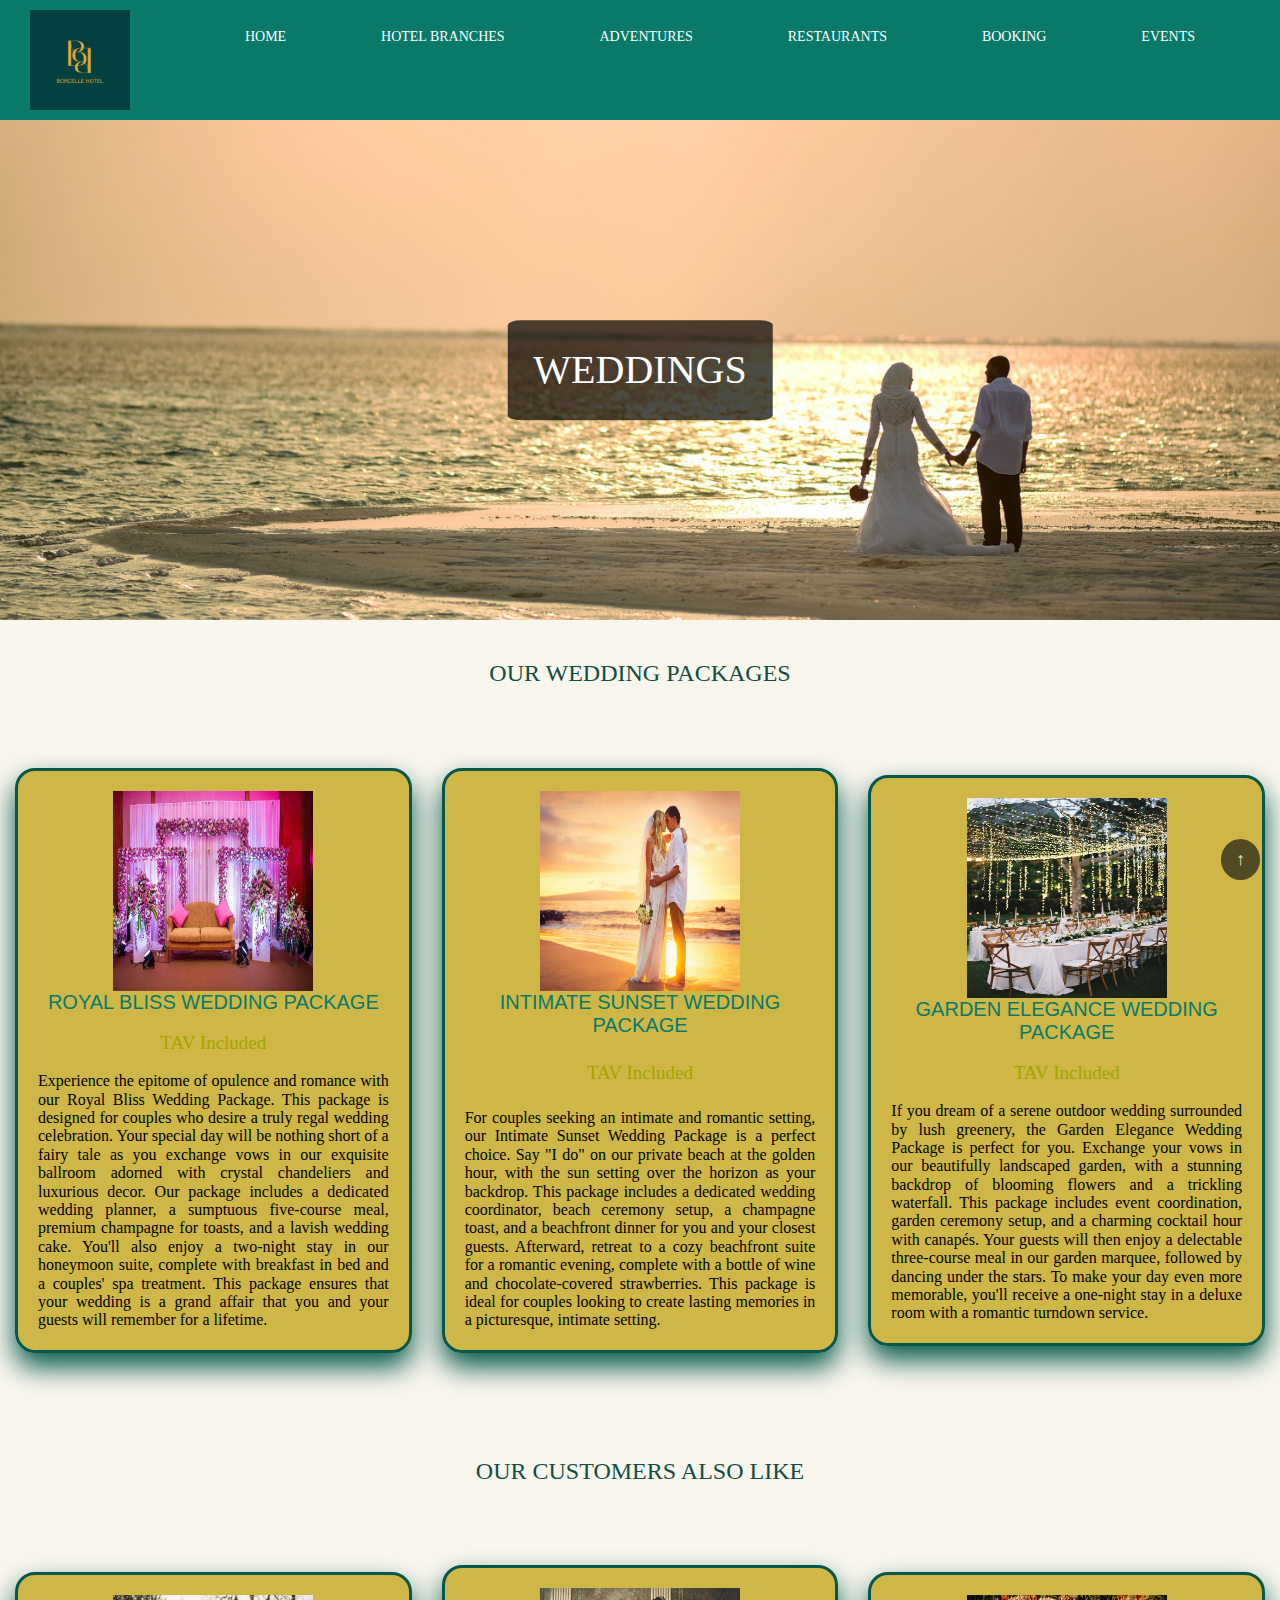
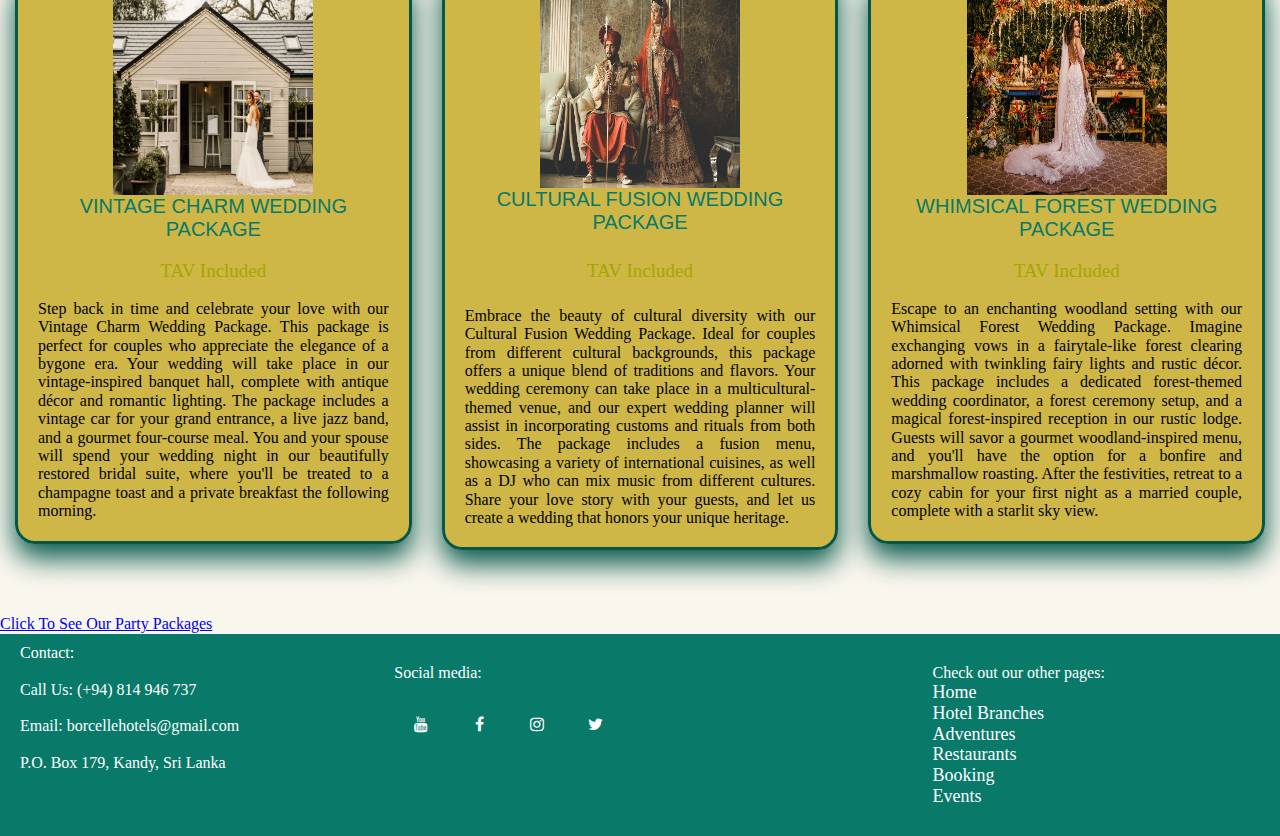
<file: wedding.html>
<!DOCTYPE html>
<html lang="en">
<head>
    <link rel="stylesheet" href="css/normalize.css">
    <link rel="stylesheet" href="css/weddings.css">
    <link rel="stylesheet" href="css/universal.css">
    <link rel="stylesheet" href="https://cdnjs.cloudflare.com/ajax/libs/font-awesome/4.7.0/css/font-awesome.min.css">

    <meta charset="UTF-8">
    <meta http-equiv="X-UA-Compatible" content="IE=edge">
    <meta name="viewport" content="width=device-width, initial-scale=1.0">
    <title> BORCELLE HOTEL | WEDDINGS </title>
</head>
<body>
  <header>
    <div class="container" id="top">
      <div class="gotop">
        <a href="#top">&#8593;</a>
      </div>
    

      <a href="index.html"><img src="images/logo.png" class="logo"></a>
      
        <nav>
                <ul>
                  <li><a href="index.html">Home</a></li>
                  <li><a href="hotelbranch.html">Hotel Branches</a></li>
                  <li><a href="adventure.html">Adventures</a></li>
                  <li><a href="resturant.html">Restaurants</a></li>
                  <li><a href="ticket.html">Booking</a></li>
                  <li><a class="ts" href="wedding.html">Events</a>
                    <ul class="dropdown">
                    <li><a href="wedding.html">weddings</a></li>
                    <li><a href="parties.html">parties</a></li>
                    </ul>
                  </li>
                </ul>
                
            </nav>
    </div>
</header>
    <body>
        <div class="hero-image">
            <div class="hero-text">
                <h1> WEDDINGS </h1>
            </div>
        </div>
        <h2>Our Wedding Packages</h2>
        <div class="grid">
          <div class="gallery">

            <div class="content">
              <img src="images/royalbliss1.jpeg" id="product1">
              <h3 id="head">Royal Bliss Wedding Package</h3><br>
              <p ID="p11">TAV Included</p><br>
              <p>Experience the epitome of opulence and romance with our Royal Bliss Wedding Package. This package is designed for couples who desire a truly regal wedding celebration. Your special day will be nothing short of a fairy tale as you exchange vows in our exquisite ballroom adorned with crystal chandeliers and luxurious decor. Our package includes a dedicated wedding planner, a sumptuous five-course meal, premium champagne for toasts, and a lavish wedding cake. You'll also enjoy a two-night stay in our honeymoon suite, complete with breakfast in bed and a couples' spa treatment. This package ensures that your wedding is a grand affair that you and your guests will remember for a lifetime.</p>
  
            </div>
          </div>
  
          <div class="gallery">
  
            <div class="content">
              <img src="images/intimatesunset2.jpg">
              <h3 id="head">Intimate Sunset Wedding Package<h3><br>
              <p ID="p11">TAV Included</p><br>
              <p>For couples seeking an intimate and romantic setting, our Intimate Sunset Wedding Package is a perfect choice. Say "I do" on our private beach at the golden hour, with the sun setting over the horizon as your backdrop. This package includes a dedicated wedding coordinator, beach ceremony setup, a champagne toast, and a beachfront dinner for you and your closest guests. Afterward, retreat to a cozy beachfront suite for a romantic evening, complete with a bottle of wine and chocolate-covered strawberries. This package is ideal for couples looking to create lasting memories in a picturesque, intimate setting.</p>
  
            </div>
          </div>
  
          <div class="gallery">
  
            <div class="content">
              <img src="images/gardenelegance3.jpg">
              <h3 id="head">Garden Elegance Wedding Package</h3><br>
              <p ID="p11">TAV Included</p><br>
              <p>If you dream of a serene outdoor wedding surrounded by lush greenery, the Garden Elegance Wedding Package is perfect for you. Exchange your vows in our beautifully landscaped garden, with a stunning backdrop of blooming flowers and a trickling waterfall. This package includes event coordination, garden ceremony setup, and a charming cocktail hour with canapés. Your guests will then enjoy a delectable three-course meal in our garden marquee, followed by dancing under the stars. To make your day even more memorable, you'll receive a one-night stay in a deluxe room with a romantic turndown service.</p>
              
            </div>
          </div>
        </div>
        <h2>OUR CUSTOMERS ALSO LIKE</h2>
        <div class="grid">
          <div class="gallery">

            <div class="content">
              <img src="images/vint4.webp" id="product1">
              <h3 id="head">Vintage Charm Wedding Package</h3><br>
              <p ID="p11">TAV Included</p><br>
              <p>Step back in time and celebrate your love with our Vintage Charm Wedding Package. This package is perfect for couples who appreciate the elegance of a bygone era. Your wedding will take place in our vintage-inspired banquet hall, complete with antique décor and romantic lighting. The package includes a vintage car for your grand entrance, a live jazz band, and a gourmet four-course meal. You and your spouse will spend your wedding night in our beautifully restored bridal suite, where you'll be treated to a champagne toast and a private breakfast the following morning.</p>
 
            </div>
          </div>
  
          <div class="gallery">
  
            <div class="content">
              <img src="images/culturalwed5.jpg">
              <h3 id="head">Cultural Fusion Wedding Package<h3><br>
              <p ID="p11">TAV Included</p><br>
              <p>Embrace the beauty of cultural diversity with our Cultural Fusion Wedding Package. Ideal for couples from different cultural backgrounds, this package offers a unique blend of traditions and flavors. Your wedding ceremony can take place in a multicultural-themed venue, and our expert wedding planner will assist in incorporating customs and rituals from both sides. The package includes a fusion menu, showcasing a variety of international cuisines, as well as a DJ who can mix music from different cultures. Share your love story with your guests, and let us create a wedding that honors your unique heritage.</p>
  
            </div>
          </div>
  
          <div class="gallery">
  
            <div class="content">
              <img src="images/whisforwed6.jpeg">
              <h3 id="head">Whimsical Forest Wedding Package</h3><br>
              <p ID="p11">TAV Included</p><br>
              <p>Escape to an enchanting woodland setting with our Whimsical Forest Wedding Package. Imagine exchanging vows in a fairytale-like forest clearing adorned with twinkling fairy lights and rustic décor. This package includes a dedicated forest-themed wedding coordinator, a forest ceremony setup, and a magical forest-inspired reception in our rustic lodge. Guests will savor a gourmet woodland-inspired menu, and you'll have the option for a bonfire and marshmallow roasting. After the festivities, retreat to a cozy cabin for your first night as a married couple, complete with a starlit sky view.</p>
  
            </div>
          </div>
        </div>
        <body>
          <div class="bottom-link">
            <a href="parties.html">Click To See Our Party Packages</a>
          </div>
        </body>
        <footer>
          <div class="f1">
          <p id="p1">Contact:<br><br>Call Us: (+94) 814 946 737<br><br>Email: borcellehotels@gmail.com</a><br><br> P.O. Box 179, Kandy, Sri Lanka</p>
          </div>
          <div class="f2">
          <p id="p1">Social media:<br><br> <a href="#" class="fa fa-youtube"></a> <a href="#" class="fa fa-facebook"></a> <a href="#" class="fa fa-instagram"></a> <a href="#" class="fa fa-twitter"></a></p>
          </div>
          <div class="f3">
            <p id="p1"> Check out our other pages:
              <ul>
                <li><a href="index.html">Home</a></li>
                  <li><a href="hotelbranch.html">Hotel Branches</a></li>
                  <li><a href="adventure.html">Adventures</a></li>
                  <li><a href="resturant.html">Restaurants</a></li>
                  <li><a href="Ticket.html">Booking</a></li>
                  <li><a class="ts" href="wedding.html">Events</a>
                    <ul class="dropdown">
                    <li><a href="wedding.html">weddings</a></li>
                    <li><a href="parties.html">parties</a></li>
                </ul>
            </p>
          </div>
        </footer>
</body>
</html>
</file>
<file: css/universal.css>
* {
  margin: 0;
  padding: 0;
}

body {
  margin: 0;
  background-color: white;
  font-family: Cambria, Cochin, Georgia, Times, "Times New Roman", serif;
  font-weight: 300;
  background: #f9f6ee;
}

.container {
  /* display: grid;
  grid-template-columns: 1fr 6fr;
  grid-template-rows: 1fr; */
  display: flex;
  flex-direction: row;
  width: 100%;
  margin: 0 auto;
}

.container .gotop {
  position: fixed;
  bottom: 20px;
  right: 20px;
  background-color: #1e1c18;
  padding: 10px 15px;
  opacity: 0.7;
  border-radius: 50%;
}

.container .gotop a {
  font-size: large;
  color: white;
  text-decoration: none;
}

header::after {
  content: "";
  display: table;
  clear: both;
}

header {
  background: #097969;
}

.logo {
  float: left;
  padding: 10px 30px;
  /* margin-right: 30px; */
  width: 100px;
  height: auto;
}

/* NAV BAR */
nav {
  float: right;
}

nav ul {
  margin: 0;
  padding: 0;
  list-style: none;
}

.dropdown{
  display: none;
  position: absolute;
  flex-direction: row;
  transform: translateX(-25%);
  margin: 0 0 20px;


}

.dropdown a{
  white-space: nowrap;
}

.ts:hover ~ .dropdown , .dropdown:hover{
  display: flex;
  

}
nav{
  width: 100%;
}
nav ul{
  display: flex;
  flex-direction: row;
  justify-content: space-evenly;
}
nav li {
  /* display: inline-block; */
  margin: 0 10px;
  padding-top: 25px;
  position: relative;
}

nav a {
  color: white;
  text-decoration: none;
  text-transform: uppercase;
  font-size: 14px;
  white-space: nowrap;
}

nav a::before {
  content: "";
  display: block;
  height: 5px;
  background-color: white;
  position: absolute;
  top: 0;
  width: 0%;
  transition: all ease-in-out 250ms;
}

nav a:hover::before {
  width: 100%;
}

h1 {
  font-family: "Times New Roman", Times, serif;
  text-align: center;
  font-weight: 500;
}

.hero-image {
  /* background-image: url("images/donate and p.webp"); */
  background-color: #cccccc;
  height: 500px;
  background-position: center;
  background-repeat: no-repeat;
  background-size: cover;
  position: relative;
}

.hero-text {
  text-align: center;
  position: absolute;
  top: 50%;
  left: 50%;
  transform: translate(-50%, -50%);
  color: white;
  background: rgb(0, 0, 0, 0.7);
  padding-top: 0;
  padding-bottom: 0;
  padding-left: 2%;
  padding-right: 2%;
  border-radius: 5%;
  font-size: 20px;
}

#intro {
  font-family: "Times New Roman", Times, serif;
  text-align: left;
  text-indent: 1%;
  font-weight: 500;
  text-transform: uppercase;
  margin-bottom: 15px;
  margin-top: 15px;
}

h4 {
  font-family: Arial, Helvetica, sans-serif;
  padding-left: 30px;
  font-weight: lighter;
  font-size: 19px;
}

h3 {
  font-family: "Times New Roman", Times, serif;
  text-align: center;
  font-size: 22px;
  font-weight: 500;
}

ul {
  font-size: large;
}

ol {
  font-family: Arial, Helvetica, sans-serif;
}

/* FOOTER */
footer {
  padding: 10px 20px;
  background-color: #097969;
  color: white;
  text-decoration: none;
  font-size: 5px;
  display: flex;
  justify-content: left;
  
}

.f1 {
  /* padding-left: 70px; */
  font-family: "Times New Roman", Times, serif;
}

.f2 {
  margin: 20px auto;
}

.f3 {
  margin: 20px auto;
}

.fa {
  padding: 10px;
  font-size: 20px;
  width: 30px;
  text-align: center;
  text-decoration: none;
  margin: 5px 2px;
}

.fa:hover {
  opacity: 0.7;
}

.fa-youtube {
  color: white;
}

.fa-instagram {
  color: white;
}

.fa-twitter {
  color: white;
}

.fa-facebook {
  color: white;
}

footer ul {
  list-style: none;
}

footer li a {
  color: white;
  text-decoration: none;
}

footer li :hover {
  color: black;
}

#p1 {
  font-family: "Times New Roman", Times, serif;
  padding: 0;
}
@media (max-width: 1024px){
  .container{
    flex-direction: column;
    align-items: center;
  }
  nav ul{
    padding: 20px 0;
    flex-direction: column;
    align-items: center;
  }
}
@media (max-width: 800px){
  footer{
    flex-wrap: wrap;
  }
  .f2, .f3 {
    margin: 20px 0;
  }
  
}
@media (max-width: 425px){
  
}
</file>
<file: css/adventure.css>
p {
  text-align: center;
}

.hero-image {
  background-image: url("../images/adventure1.jpg");
}

.museum, .temple, .iframe {
  margin: 1%;
}

#museumpics, #elephantadventure2 {
  width: 400px;
  height: 300px; 
  border-radius: 20px;
}

#visit {
  font-family: 'Times New Roman', Times, serif;
  text-align: center;
  text-indent: 1%;
  font-weight: 500;
  text-transform: uppercase;
  font-size: 20px;
}

.iframe {
  display: flex;
  align-items: center;
  padding-left: 3%;
  justify-content: space-evenly;
  margin-bottom: 4%;
}

footer {
  padding: 5px;
  background-color: #097969;
  color: white;
  text-decoration: none;
  font-size: 20px;
  display: flex;
  justify-content: left;
}

.button {
  height: 50px;
  background: #076154;
  border: none;
  border-radius: 5px;
  text-align: center;
  font-size: 20px;
  width: fit-content;
  margin: 0px auto;
  padding: 5px 10px;
  margin-bottom: 30px;
}

.button a {
  text-decoration: none;
  color: #FFF;
}

.button:hover {
  background-color: black;
  transition: 0.5s;
}

.button:active {
  background: #0b9783;
}
</file>
<file: css/branches.css>
p {
  text-align: justify;
}

.hero-image {
  background-image: url("../images/branchestop.jpg");
 
}




h4 {
  font-family: Arial, Helvetica, sans-serif;
  padding-left: 30px;
  font-weight: lighter;
  font-size: 18px;
}


h3 {
  font-family: 'Times New Roman', Times, serif;
  text-indent: 4%;
  font-size: 20px;
  font-weight: 600;
  font-style: oblique;
  text-align: left;
  margin-top: 20px;
  margin-bottom: 20px;

}

.gallery {
  margin: 5px;

}

#myid {
  font-family: serif;
  text-align: center;
  font-style: italic;
  font-size: 30px;
}

.branch1 {
  display: flex;
  padding-left: 30px;
  flex-direction: row;
  gap: 30px 30px;
  justify-content: space-evenly;

}

.branch2{
  display: flex;
  padding-left: 30px;
  flex-direction: row;
  gap:30px 30px;
  justify-content: space-evenly;
}

.branch3{
  display: flex;
  padding-left: 30px;
  flex-direction: row;
  gap: 30px 30px;
  justify-content: space-evenly;
    
}

P {
  font-family: Arial, Helvetica, sans-serif;
  font-weight: 500;
  font-size: large;
  padding-left: 40px;
}



P {
  text-align: left;
  font-family: Arial, Helvetica, sans-serif;
  ;
  text-indent: 1em;
}

ul {
  font-size: large;

}

ol {
  font-family: Arial, Helvetica, sans-serif;
}

.list-section {
  display: flex;
  justify-content: space-between;
  padding: 0 20px;
}



#main{
  padding-left: 20%;
  border-radius: 25px;

  }

#b1{
  border: solid #097969;
  width: 400px;
  
  
 
} 


.iframe{
  display: flex;
  align-items: center;
  padding-left: 3%;
  justify-content: space-evenly;

}

table {
  table-layout:fixed;
  margin: 15px auto;
  border: 3px solid #097969; 
  width:75%;
}

th{
letter-spacing:2px;
border-right: 1px solid black; 
}
 
 td {
letter-spacing:2px;
text-align:center;
padding: 15px;
border-bottom: solid black;


  }

tfoot td{
text-align:left;
}
 
thead, tfoot {
  
  color: black;
  
  
  }
  tr:nth-of-type(2n) {
    background-color:#D3D3D3;
   }
  
   thead{ 
    background-color: #D3D3D3;
   }

  tfoot{
    background-color: #D3D3D3;
  }

  #caption{
    font-family: 'Times New Roman', Times, serif;
    font-size: 20px;
    font-style: italic;
    font-weight: 500;
    Margin-bottom: 15px

  }

  @media (max-width:425px){
    .branch1{
      flex-direction: column;

    }

    #b1{
      width: 300px;
    }

    
  }
</file>
<file: css/parties.css>
.hero-image {
    background-image: url("../images/partytop.jpg");
  
  }

h2{
  text-align: center;
  font-family: "Times New Roman", Times, serif;
  text-transform: uppercase;
  margin-bottom: 15px;
  margin-top: 40px;
  color: #b8860b;
  font-weight: 10;
}


#products{
  width:100% ;

}

.content img{
  transition: 1s;
}
.content img:hover{
  transform: scale(1.1,1.2);
}

#head{
  font-family: Arial, Helvetica, sans-serif;
  text-align: center;
  font-weight: 500;
  text-transform: uppercase;
  font-size: 20px;
  color:rgba(10, 10, 10, 0.904);
}

#p11{
  text-align: center;
  font-family: 'Times New Roman', Times, serif;
  font-size: 19px;
  color: rgba(10, 10, 10, 0.904);
}

p{
  font-size: 16px;
  text-align: justify;
}

body{
  margin:0;
  font-family: sans-serif;
  background-color: aliceblue;
}
.grid{
  display: flex;
  justify-content: center;
  align-items: center;
}
.gallery{
  display: flex;
  flex-wrap: wrap;
  width:100%;
  justify-content: center;
  align-items: center;
  margin: 50px 0;
}

.content{
  margin:15px;
  box-sizing: border-box;
  float: left;
  text-align: center;
  border-radius: 20px;
  cursor: pointer;
  padding-top: 10px;
  box-shadow: 0 10px 20px black;
  transition:.2s;
  background-color: #a771bfdd;
  padding: 20px;
  border:3px solid black;
}

img{
  width:200px;
  height: 200px;
  text-align:center;
  margin:0 auto;
  display:block;

}


.button {
  height: 30px;
  background: #b8860b;
  border: none;
  border-radius: 5px;
  text-align: center;
  font-size: 19px;
  width:fit-content;
  margin:0px auto;
  padding: 5px 10px;
  margin-top: 20px;
}

.button a {
  text-decoration: none;
  color:#FFF;
}


.button:hover {
  background-color: black;
  transition: .5s;
}

.button:active {
  background: #007765;
}


#color {
  background: black;
}

@media (max-width:900px){
  .grid{
    flex-direction: column;
  }
}
</file>
<file: css/restaurants.css>
body {
    margin: 0;
    background-color: white;
    font-family: Cambria, Cochin, Georgia, Times, 'Times New Roman', serif;
    font-weight: 300;
    background:#F9F6EE;
    
  }
  
  
  
  h1 {
    font-family: 'Times New Roman', Times, serif;
    text-align: center;
    font-weight: 500;
  }
  
  p {
  font-family: Arial, Helvetica, sans-serif;
  padding-left: 30px;
  font-weight: lighter;
  font-size: 19px;
  text-align: justify;

  }
  
  .hero-image {
    background-image: url("../images/restauranttoptop.jpg");
    background-color: #cccccc;
    height: 500px;
    background-position: center;
    background-repeat: no-repeat;
    background-size: cover;
    position: relative;
  }
  
    
  h4 {
    font-family: Arial, Helvetica, sans-serif;
    padding-left: 30px;
    font-weight: lighter;
    font-size: 18px;
  }
  
  
  
  .gallery {
    margin: 5px;
  
  }
  
  #myid {
    font-family: 'Charm', serif;
    text-align: center;
    font-style: italic;
    font-size: 30px;
    font-weight: 300%;
  }
  
  
  
  P {
    font-family: Arial, Helvetica, sans-serif;
    font-weight: 500;
    font-size: large;
    padding-left: 40px;
  }
  
  
  P {
    text-align: left;
    font-family: Arial, Helvetica, sans-serif;
    text-indent: 1em;
  }
  
  ul {
    font-size: large;
  
  }
  
  ol {
    font-family: Arial, Helvetica, sans-serif;
  }
  
  /* List */
  .list-section {
    display: flex;
    justify-content: space-between;
    padding: 0 20px;
  }
  
  
  h3 {
  font-family: 'Times New Roman', Times, serif;
  text-indent: 4%;
  font-size: 20px;
  font-weight: 600;
  font-style: oblique;
  
  }

  .products{
  padding: 0 40px;
  background-color: #097969;
  margin: 0 20px;
  padding: 40px 0;
  border-radius: 20px;
  margin-bottom: 20px;

  }
  .product-top{
    margin: 20px 0;
    display: flex;
    flex-direction: row;
    align-items: center;
    gap: 10px;
  }
  .product-top img{
    width: 300px;
  }
  .product-details p, .product-details h4{
    padding-left: 30px;
  }
  .product-details h4{
    margin: 10px 0;
  }

  .button {
    height: 50px;
    background: #2c812c;
    border: none;
    border-radius: 5px;
    text-align: center;
    font-size: 20px;
    width:fit-content;
    margin:0px auto;
    padding: 5px 10px;
    margin-top: 45px;
  }

  .button2 {
    height: 50px;
    background: #2c812c;
    border: none;
    border-radius: 5px;
    text-align: center;
    font-size: 20px;
    width:fit-content;
    margin:0px auto;
    padding: 5px 10px;
    margin-top: 190px;
  }

  .button2 a {
    text-decoration: none;
    color:#FFF;
  }
  
  .button2:hover {
    background-color: black;
    transition: .5s;
  }
  .button a {
    text-decoration: none;
    color:#FFF;
  }
  
  .button:hover {
    background-color: black;
    transition: .5s;
  }
  

  @media (max-width: 768px){
    .product-top{
      flex-direction: column;
      gap: 20px;
    }
    .product-details p, .product-details h4{
      text-align: center;
      padding-left: 0;
    }
  }
  @media (max-width: 420px){
    .products:nth-of-type(3) .product-top img{
      width: 100px;
    }
  }
</file>
<file: css/weddings.css>
.hero-image {
    background-image: url("../images/weddingtop.jpg");
  
  }

h2{
  text-align: center;
  font-family: "Times New Roman", Times, serif;
  text-transform: uppercase;
  margin-bottom: 15px;
  margin-top: 40px;
  color: #114d43;
  font-weight: 10;
}


#products{
  width:100% ;

}

.content img{
  transition: 1s;
}
.content img:hover{
  transform: scale(1.1,1.2);
}

#head{
  font-family: Arial, Helvetica, sans-serif;
  text-align: center;
  font-weight: 500;
  text-transform: uppercase;
  font-size: 20px;
  color:#097969;
}

#p11{
  text-align: center;
  font-family: 'Times New Roman', Times, serif;
  font-size: 19px;
  color: #a3a600;
}

p{
  font-size: 16px;
  text-align: justify;
}

body{
  margin:0;
  font-family: sans-serif;
  background-color: aliceblue;
}
.grid{
  display: flex;
  justify-content: center;
  align-items: center;
}
.gallery{
  display: flex;
  flex-wrap: wrap;
  width:100%;
  justify-content: center;
  align-items: center;
  margin: 50px 0;
}

.content{
  /* width:20%; */
  margin:15px;
  box-sizing: border-box;
  float: left;
  text-align: center;
  border-radius: 20px;
  cursor: pointer;
  padding-top: 10px;
  box-shadow: 0 14px 28px #05574a;
  transition:4s;
  background-color: #c7ad2cdd;
  padding: 20px;
  border:3px solid #05574a;
}

img{
  width:200px;
  height: 200px;
  text-align:center;
  margin:0 auto;
  display:block;

}


.button {
  height: 30px;
  background: #076154;
  border: none;
  border-radius: 5px;
  text-align: center;
  font-size: 19px;
  width:fit-content;
  margin:0px auto;
  padding: 5px 10px;
  margin-top: 20px;
}

.button a {
  text-decoration: none;
  color:#FFF;
}


.button:hover {
  background-color: #3cb371;
  transition: .5s;
}

.button:active {
  background: #0b9783;
}

@media (max-width:900px){
  .grid{
    flex-direction: column;
  }
}
</file>
